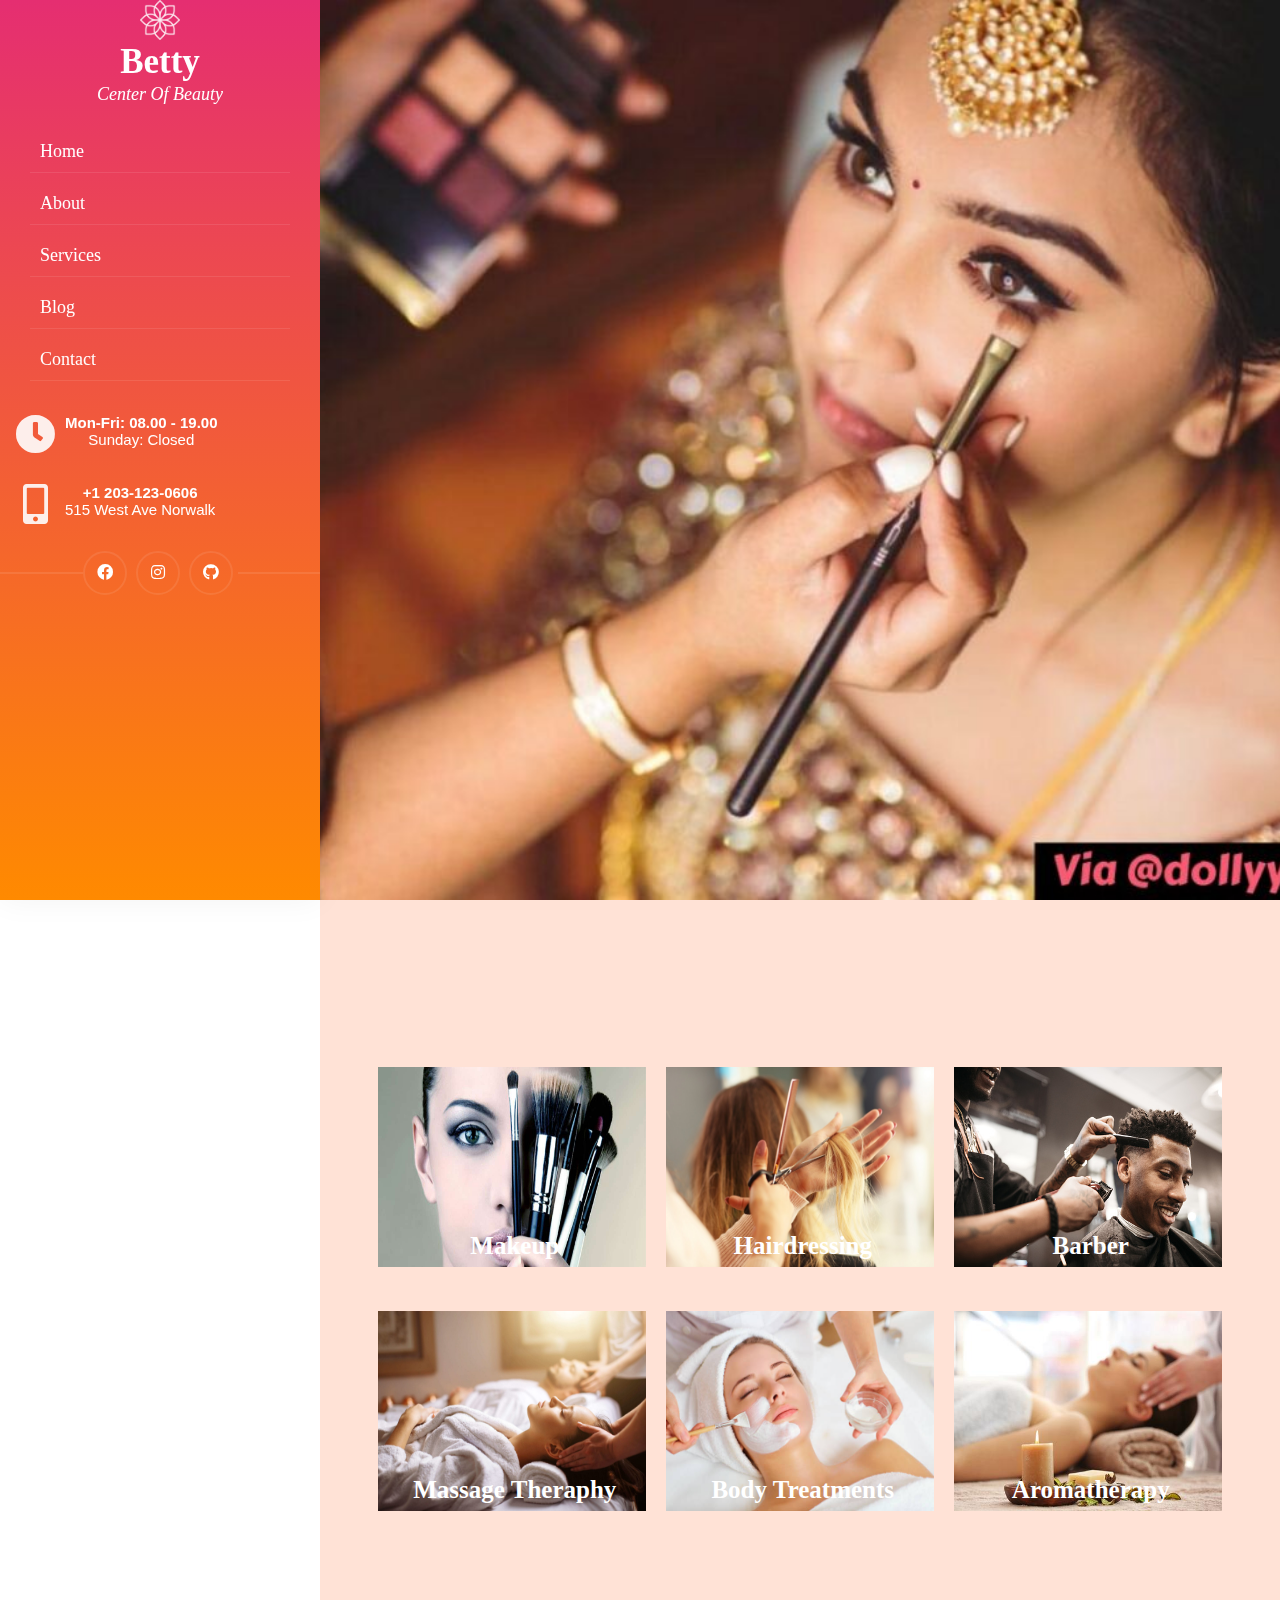
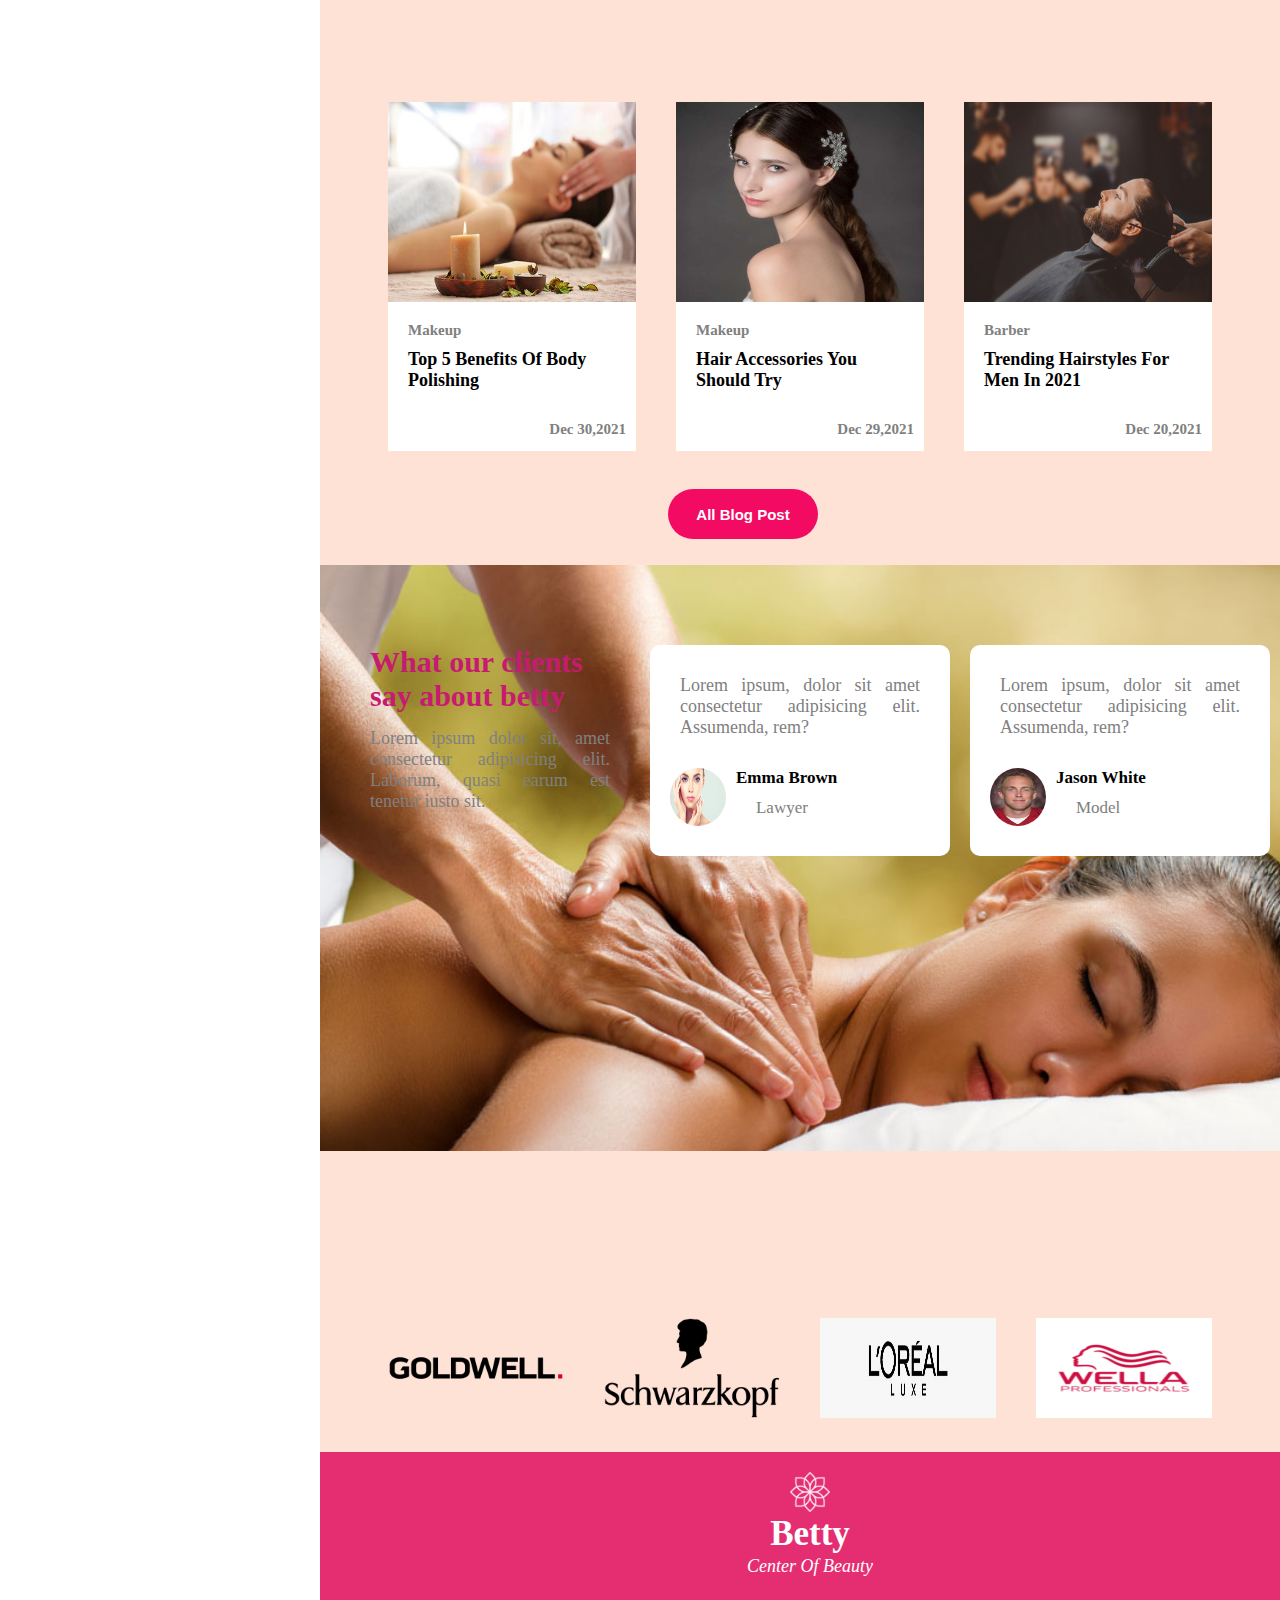
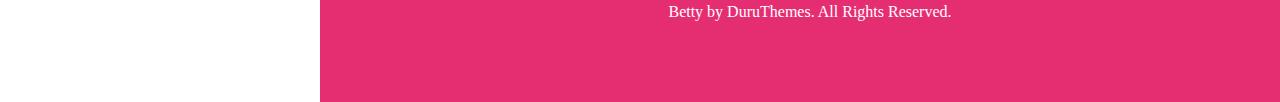
<file: index.html>
<!DOCTYPE html>
<html lang="en">
<head>
    <meta charset="UTF-8">
    <meta http-equiv="X-UA-Compatible" content="IE=edge">
    <meta name="viewport" content="width=device-width, initial-scale=1.0">
    <title>Document</title>
    <link rel="stylesheet" href="css/index.css">
    <link rel="preconnect" href="https://fonts.googleapis.com">
    <link rel="preconnect" href="https://fonts.gstatic.com" crossorigin>
    <link href="https://fonts.googleapis.com/css2?family=Pinyon+Script&display=swap" rel="stylesheet">
    <link rel="stylesheet" href="https://cdnjs.cloudflare.com/ajax/libs/font-awesome/5.15.4/css/all.min.css" integrity="sha512-1ycn6IcaQQ40/MKBW2W4Rhis/DbILU74C1vSrLJxCq57o941Ym01SwNsOMqvEBFlcgUa6xLiPY/NS5R+E6ztJQ==" crossorigin="anonymous" referrerpolicy="no-referrer" />
</head>
<body>
<!-- left side -->
<div class="profilebar">
    
    <!-- logo -->
        <div class="betty-logo">
            <img src="img/logo.png" alt="">
            <h1>Betty
                <span>Center Of Beauty</span>
            </h1>
        </div>
        <nav>
            <ul>
                <li><a href="index.html">Home</li></a>
                <li><a href="about.html">About</li></a>
                <li><a href="services.html">Services</li></a>
                <li><a href="blog.html">Blog</li></a>
                <li><a href="contact.html">Contact</li></a>
            </ul>
        </nav>
        <div class="contact-info">
            <div class="betty-inner">
                <span class="icon"><i class="fas fa-clock"></i></span>
                <div class="time">
                    <h5>Mon-Fri: 08.00 - 19.00</h5>
                    <h6>Sunday: Closed</h6>
                </div>
            </div>
        </div>
        <div class="contact-info">
            <div class="betty-inner">
                <span class="icon"><i class="fas fa-mobile-alt"></i></span>
                <div class="time">
                    <h5>+1 203-123-0606</h5>
                    <h6>515 West Ave Norwalk</h6>
                </div>
            </div>
        </div>
        <div class="footer">
            <ul>
                <li><a href=""><i class="fab fa-facebook"></i></li></a>
                <li><a href=""><i class="fab fa-instagram"></i></li></a>
                <li><a href=""><i class="fab fa-github"></i></li></a>
            </ul>
        </div>
</div>

   
<!-- right side -->
<div class="betty-main">
    <!-- home section -->
    <div class="betty-home">
        <!-- <button>
            <span></span>
            <span></span>
            <span></span>
        </button> -->
        <div class="betty-homecontainer">
            <div class="betty-homerow">
                <div class="homebox">
                    <div class="homesubbox">
                        <h2>Everything Is Possible With Our Salon!</h2>
                        <p>We Make The Best Makeup In 515 West Ave Norwalk</p>
                        <button>Buy Now</button>
                    </div>
                </div>
            </div> 
        </div>
    </div>
    <!-- services section -->
    <div class="services">
        <h3>Our Services</h3>
        <h4>We offer a wide range of beauty services</h4>
        <div class="servicescontainer">
            <div class="servicesrow">
                <div class="servicesbox">
                    <div class="servicessubbox">
                        <img src="img/659726-makeup.jpg" alt="">
                        <div class="servicesicon">
                            <h6>
                                Makeup
                            </h6>
                            <span><i class="fas fa-arrow-right"></i></span>
                        </div>
                    </div>
                </div>
                <div class="servicesbox">
                    <div class="servicessubbox">
                        <img src="img/2017_07_13_29754_1499943181._large.jpg" alt="">
                        <div class="servicesicon">
                            <h6>
                                Hairdressing
                            </h6>
                            <span><i class="fas fa-arrow-right"></i></span>
                        </div>
                    </div>
                </div>
                <div class="servicesbox">
                    <div class="servicessubbox">
                        <img src="img/istockphoto-937443868-170667a.jpg" alt="">
                        <div class="servicesicon">
                            <h6>
                                Barber
                            </h6>
                            <span><i class="fas fa-arrow-right"></i></span>
                        </div>
                    </div>
                </div>
            </div>
            <div class="servicesrow">
                <div class="servicesbox">
                    <div class="servicessubbox">
                        <img src="img/MassageTherapyFAQs-FloridaAcademy-1500x1000.jpeg" alt="">
                        <div class="servicesicon">
                            <h6>
                                Massage Theraphy
                            </h6>
                            <span><i class="fas fa-arrow-right"></i></span>
                        </div>
                    </div>
                </div>
                <div class="servicesbox">
                    <div class="servicessubbox">
                        <img src="img/istockphoto-921797424-612x612.jpg" alt="">
                        <div class="servicesicon">
                            <h6>
                                Body Treatments
                            </h6>
                            <span><i class="fas fa-arrow-right"></i></span>
                        </div>
                    </div>
                </div>
                <div class="servicesbox">
                    <div class="servicessubbox">
                        <img src="img/Discover-Massage-Combining-the-Arts-of-Massage-and-Aromatherapy_large.jpg" alt="">
                        <div class="servicesicon">
                            <h6>
                                Aromatherapy
                            </h6>
                            <span><i class="fas fa-arrow-right"></i></span>
                        </div>
                    </div>
                </div>
            </div>
        </div>
    </div>
    <!-- latest news -->
    <div class="latest-news">
        <h3>Latest News</h3>
        <h4>Read about latest health trends</h4>
        <div class="latest-newscontainer">
            <div class="latest-newsrow">
                <div class="latestnewsbox">
                    <div class="newssubbox">
                        <div class="header">
                            <img src="img/Discover-Massage-Combining-the-Arts-of-Massage-and-Aromatherapy_large.jpg" alt="">
                        </div>
                        <div class="title">
                            <h6>Makeup</h6>
                            <h2>Top 5 Benefits Of Body Polishing</h2>
                        </div>
                        <div class="newsfooter">
                            <h6>Dec 30,2021</h6>
                        </div>
                    </div>
                </div>
                <div class="latestnewsbox">
                    <div class="newssubbox">
                        <div class="header">
                            <img src="img/pearls_and_swarovski-encrusted_haircombs_insider_1472034386.jpg" alt="">
                        </div>
                        <div class="title">
                            <h6>makeup</h6>
                            <h2>hair accessories you should try</h2>
                        </div>
                        <div class="newsfooter">
                            <h6>dec 29,2021</h6>
                        </div>
                    </div>
                </div>
                <div class="latestnewsbox">
                    <div class="newssubbox">
                        <div class="header">
                            <img src="img/108264117-barber-shop-man-in-barbershop-chair-hairdresser-styling-his-hair.jpg" alt="">
                        </div>
                        <div class="title">
                            <h6>barber</h6>
                            <h2>trending hairstyles for men in 2021</h2>
                        </div>
                        <div class="newsfooter">
                            <h6>dec 20,2021</h6>
                        </div>
                    </div>
                </div>
            </div>
        </div>
        <button class="btn">All Blog Post</button>
    </div>
    <!-- testimonial -->
    <div class="testimonial">
        <div class="testimonialcontainer">
            <div class="testimonialrow">
                <div class="testimonialboxs">
                    <div class="testimonialsubbox">
                        <h1>What our clients say about betty</h1>
                        <p>Lorem ipsum dolor sit, amet consectetur adipisicing elit. Laborum, quasi earum est tenetur iusto sit.</p>
                    </div>
                </div>
                <div class="testimonialboxs">
                    <div class="testimonialsubbox">
                        <div class="testimonialbox">
                            <p>Lorem ipsum, dolor sit amet consectetur adipisicing elit. Assumenda, rem?</p>
                            <div class="footer2">
                                <img src="img/Fashion-girl-makeup-and-beautiful-hair-HD-picture-01.jpg" alt="">
                                <div>
                                    <h2>Emma Brown</h2>
                                    <p>Lawyer</p>
                                </div>
                            </div>
                        </div>
                    </div>
                </div>
                <div class="testimonialboxs">
                    <div class="testimonialsubbox">
                        <div class="testimonialbox">
                            <p>Lorem ipsum, dolor sit amet consectetur adipisicing elit. Assumenda, rem?</p>
                            <div class="footer2">
                                <img src="img/2003-JASON-WHITE.jpg" alt="">
                                <div>
                                    <h2>Jason White</h2>
                                    <p>Model</p>
                                </div>
                            </div>
                        </div>
                    </div>
                </div>
            </div>
        </div>
    </div>
    <!-- brands -->
    <div class="brands">
        <h3>Our Brands</h3>
        <h4>We use only high quality original products</h4>
        <div class="brandscontainer">
            <div class="brandsrow">
                <div class="brandsbox">
                    <div class="brandsubbox">
                        <img src="img/Goldwell-Logo.png" alt="">
                    </div>
                </div>
                <div class="brandsbox">
                    <div class="brandsubbox">
                        <img src="img/Schwarzkopf-logo.png" alt="">
                    </div>
                </div>
                <div class="brandsbox">
                    <div class="brandsubbox">
                        <img src="img/83-838030_l-oreal-luxe.png" alt="">
                    </div>
                </div>
                <div class="brandsbox">
                    <div class="brandsubbox">
                        <img src="img/30b7da97ecd89262217d6e197e8c0dda_400x400.png" alt="">
                    </div>
                </div>
            </div>
        </div>
    </div>
    <!-- footer -->
    <div class="footer1">
       <div class="betty-logo">
           <img src="img/logo.png" alt="">
           <h1>Betty
            <span>Center Of Beauty</span>
        </h1>
        <p>Betty by DuruThemes. All Rights Reserved.</p>
       </div>
    </div>
</div>

<script src="js/index.js"></script>
</body>
</html>
</file>
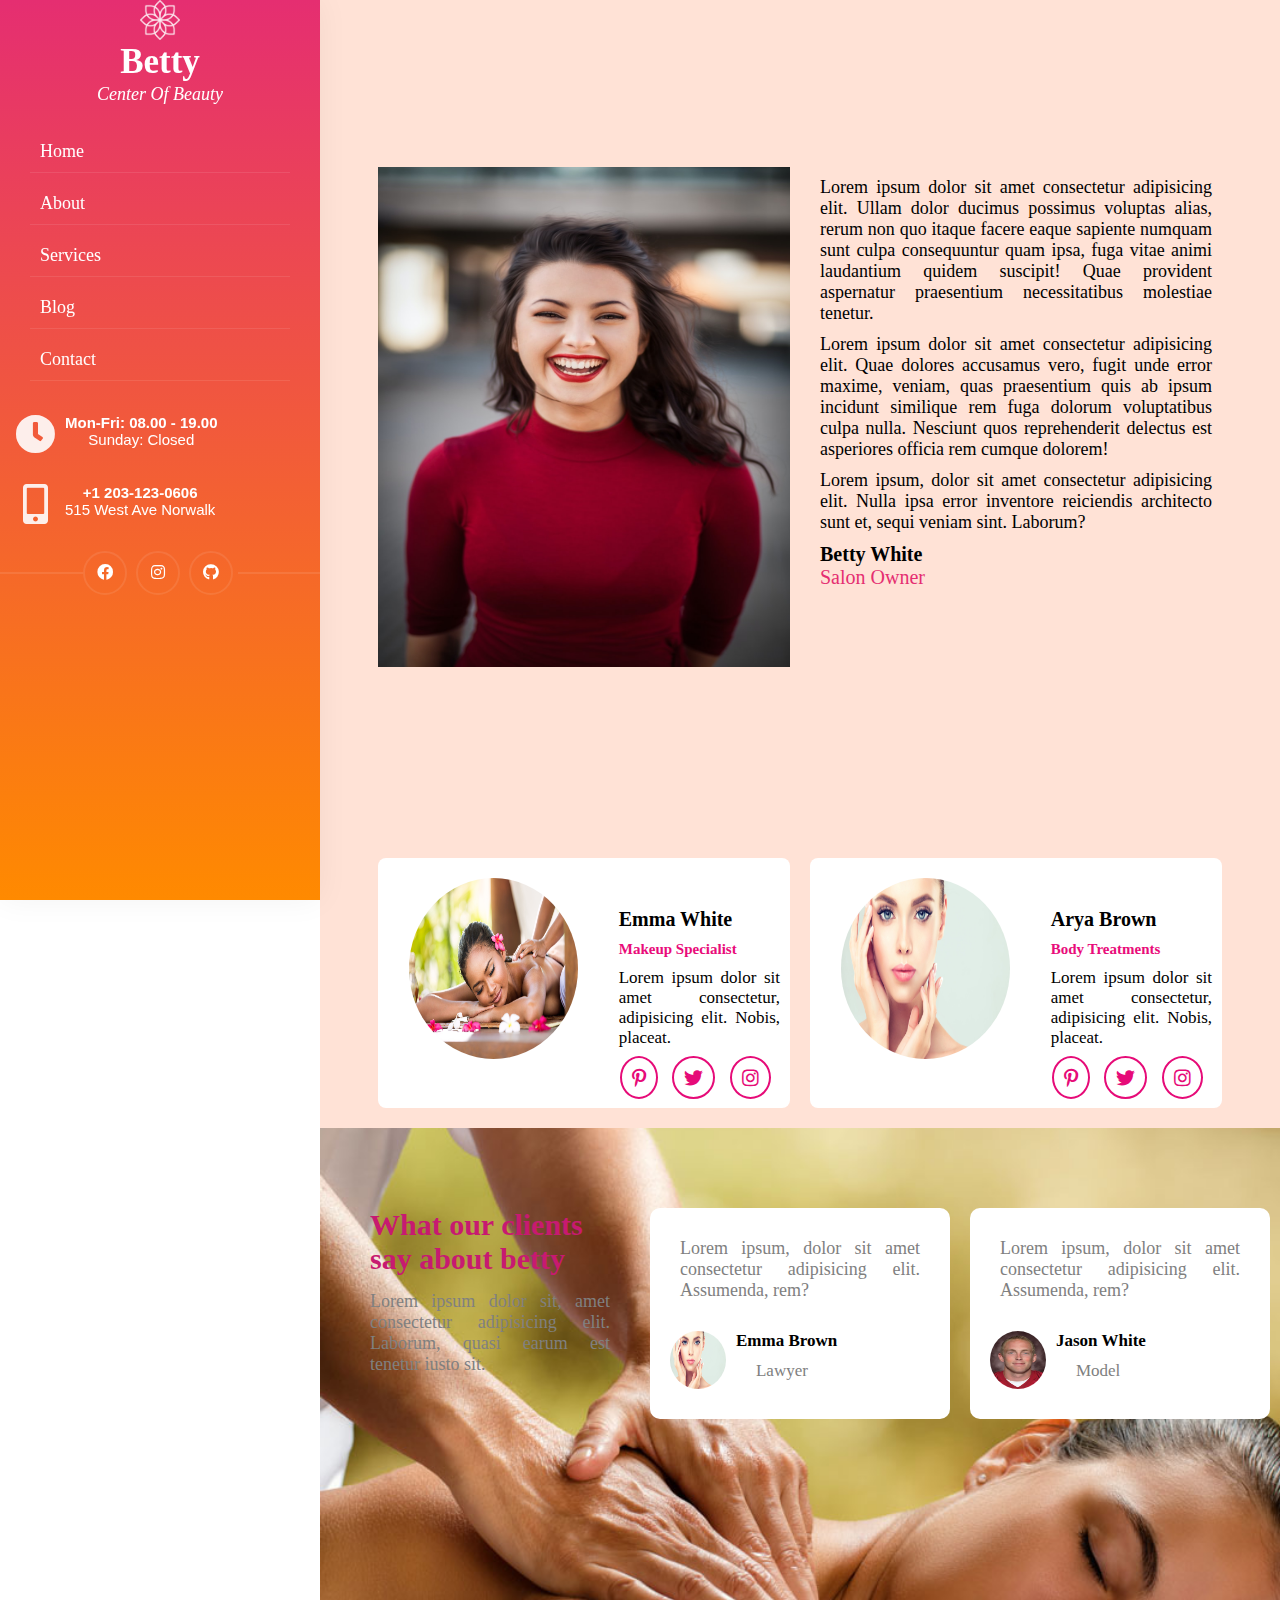
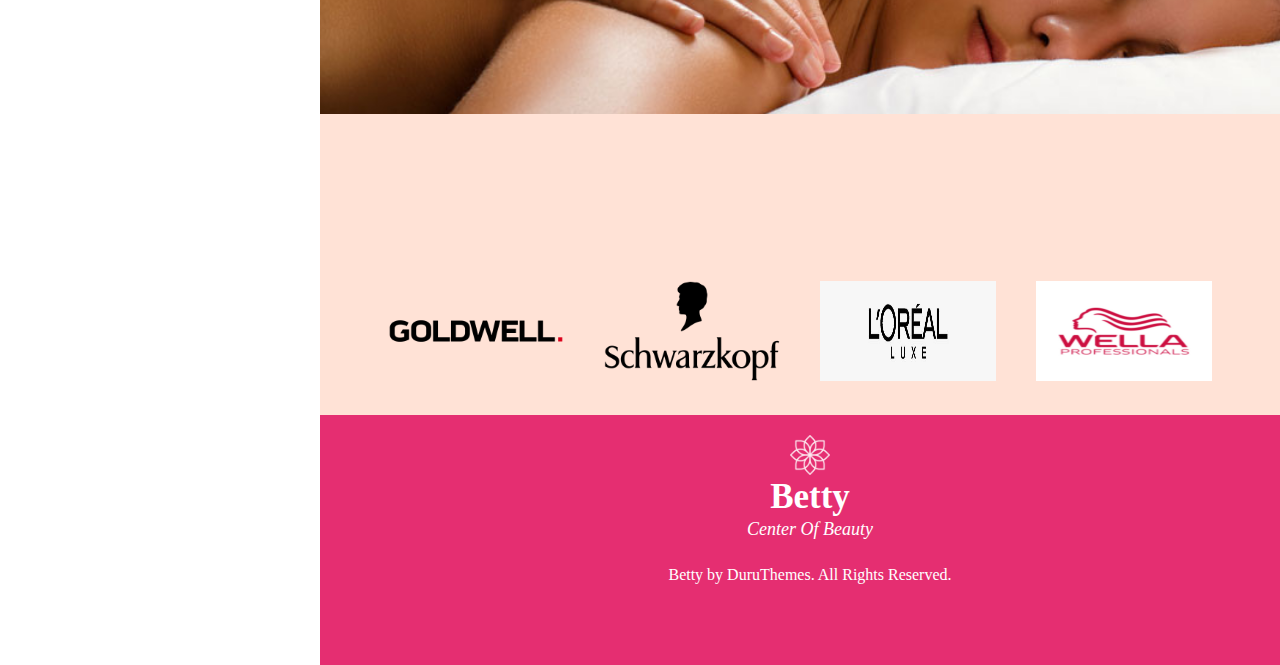
<file: about.html>
<!DOCTYPE html>
<html lang="en">
<head>
    <meta charset="UTF-8">
    <meta http-equiv="X-UA-Compatible" content="IE=edge">
    <meta name="viewport" content="width=device-width, initial-scale=1.0">
    <title>Document</title>
    <link rel="stylesheet" href="css/index.css">
    <link rel="preconnect" href="https://fonts.googleapis.com">
    <link rel="preconnect" href="https://fonts.gstatic.com" crossorigin>
    <link href="https://fonts.googleapis.com/css2?family=Pinyon+Script&display=swap" rel="stylesheet">
    <link rel="stylesheet" href="https://cdnjs.cloudflare.com/ajax/libs/font-awesome/5.15.4/css/all.min.css" integrity="sha512-1ycn6IcaQQ40/MKBW2W4Rhis/DbILU74C1vSrLJxCq57o941Ym01SwNsOMqvEBFlcgUa6xLiPY/NS5R+E6ztJQ==" crossorigin="anonymous" referrerpolicy="no-referrer" />
</head>
<body>
<!-- left side -->
<div class="profilebar">
    <!-- logo -->
    <div class="betty-logo">
        <img src="img/logo.png" alt="">
        <h1>Betty
            <span>Center Of Beauty</span>
        </h1>
    </div>
    <nav>
        <ul>
            <li><a href="index.html">Home</li></a>
            <li><a href="about.html">About</li></a>
            <li><a href="services.html">Services</li></a>
            <li><a href="blog.html">Blog</li></a>
            <li><a href="contact.html">Contact</li></a>
        </ul>
    </nav>
    <div class="contact-info">
        <div class="betty-inner">
            <span class="icon"><i class="fas fa-clock"></i></span>
            <div class="time">
                <h5>Mon-Fri: 08.00 - 19.00</h5>
                <h6>Sunday: Closed</h6>
            </div>
        </div>
    </div>
    <div class="contact-info">
        <div class="betty-inner">
            <span class="icon"><i class="fas fa-mobile-alt"></i></span>
            <div class="time">
                <h5>+1 203-123-0606</h5>
                <h6>515 West Ave Norwalk</h6>
            </div>
        </div>
    </div>
    <div class="footer">
        <ul>
            <li><a href=""><i class="fab fa-facebook"></i></li></a>
            <li><a href=""><i class="fab fa-instagram"></i></li></a>
            <li><a href=""><i class="fab fa-github"></i></li></a>
        </ul>
    </div>
</div>

<!-- right side -->
<div class="betty-main">
    <!-- about section -->
    <div class="about">
        <h3>About Us</h3>
        <h4>welcome bring the best service</h4>
        <div class="aboutcontainer">
            <div class="aboutrow">
                <div class="aboutbox">
                    <div class="aboutsubbox">
                        <img src="img/photo-1494790108377-be9c29b29330.jpg" alt="">
                    </div>
                </div>
                <div class="aboutbox">
                    <div class="aboutsubbox">
                        <p>Lorem ipsum dolor sit amet consectetur adipisicing elit. Ullam dolor ducimus possimus voluptas alias, rerum non quo itaque facere eaque sapiente numquam sunt culpa consequuntur quam ipsa, fuga vitae animi laudantium quidem suscipit! Quae provident aspernatur praesentium necessitatibus molestiae tenetur.</p>
                        <p>Lorem ipsum dolor sit amet consectetur adipisicing elit. Quae dolores accusamus vero, fugit unde error maxime, veniam, quas praesentium quis ab ipsum incidunt similique rem fuga dolorum voluptatibus culpa nulla. Nesciunt quos reprehenderit delectus est asperiores officia rem cumque dolorem!</p>
                        <p>Lorem ipsum, dolor sit amet consectetur adipisicing elit. Nulla ipsa error inventore reiciendis architecto sunt et, sequi veniam sint. Laborum?</p>
                        <h1>Betty White</h1>
                        <span>Salon Owner</span>
                    </div>
                </div>
            </div>
        </div>
    </div>
    <!-- team section -->
    <div class="team">
        <h3>Our Team</h3>
        <h4>Choose Best For You</h4>
        <div class="teamcontainer">
            <div class="teamrow">
                <div class="teambox">
                    <div class="teamsubbox">
                        <img src="img/bigstock-Woman-having-relaxing-Asian-ma-88321517.jpg" alt="">
                        <h1>Emma White</h1>
                        <h2>Makeup Specialist</h2>
                        <p>Lorem ipsum dolor sit amet consectetur, adipisicing elit. Nobis, placeat.</p>
                        <div class="socialbar">
                            <span>
                               <a href=""><i class="fab fa-pinterest-p"></i></a>
                               <a href=""><i class="fab fa-twitter"></i></a> 
                               <a href=""><i class="fab fa-instagram"></i></a> 
                            </span>
                        </div>
                    </div>
                </div>
                <div class="teambox">
                    <div class="teamsubbox">
                        <img src="img/Fashion-girl-makeup-and-beautiful-hair-HD-picture-01.jpg" alt="">
                        <h1>Arya Brown</h1>
                        <h2>Body Treatments</h2>
                        <p>Lorem ipsum dolor sit amet consectetur, adipisicing elit. Nobis, placeat.</p>
                        <div class="socialbar">
                            <span>
                                <i class="fab fa-pinterest-p"></i>
                                <i class="fab fa-twitter"></i>
                                <i class="fab fa-instagram"></i>
                            </span>
                        </div>
                    </div>
                </div>
            </div>
        </div>
    </div>
    <!-- testimonial -->
    <div class="testimonial">
        <div class="testimonialcontainer">
            <div class="testimonialrow">
                <div class="testimonialboxs">
                    <div class="testimonialsubbox">
                        <h1>What our clients say about betty</h1>
                        <p>Lorem ipsum dolor sit, amet consectetur adipisicing elit. Laborum, quasi earum est tenetur iusto sit.</p>
                    </div>
                </div>
                <div class="testimonialboxs">
                    <div class="testimonialsubbox">
                        <div class="testimonialbox">
                            <p>Lorem ipsum, dolor sit amet consectetur adipisicing elit. Assumenda, rem?</p>
                            <div class="footer2">
                                <img src="img/Fashion-girl-makeup-and-beautiful-hair-HD-picture-01.jpg" alt="">
                                <div>
                                    <h2>Emma Brown</h2>
                                    <p>Lawyer</p>
                                </div>
                            </div>
                        </div>
                    </div>
                </div>
                <div class="testimonialboxs">
                    <div class="testimonialsubbox">
                        <div class="testimonialbox">
                            <p>Lorem ipsum, dolor sit amet consectetur adipisicing elit. Assumenda, rem?</p>
                            <div class="footer2">
                                <img src="img/2003-JASON-WHITE.jpg" alt="">
                                <div>
                                    <h2>Jason White</h2>
                                    <p>Model</p>
                                </div>
                            </div>
                        </div>
                    </div>
                </div>
            </div>
        </div>
    </div>
    <!-- brands -->
    <div class="brands">
        <h3>Our Brands</h3>
        <h4>We use only high quality original products</h4>
        <div class="brandscontainer">
            <div class="brandsrow">
                <div class="brandsbox">
                    <div class="brandsubbox">
                        <img src="img/Goldwell-Logo.png" alt="">
                    </div>
                </div>
                <div class="brandsbox">
                    <div class="brandsubbox">
                        <img src="img/Schwarzkopf-logo.png" alt="">
                    </div>
                </div>
                <div class="brandsbox">
                    <div class="brandsubbox">
                        <img src="img/83-838030_l-oreal-luxe.png" alt="">
                    </div>
                </div>
                <div class="brandsbox">
                    <div class="brandsubbox">
                        <img src="img/30b7da97ecd89262217d6e197e8c0dda_400x400.png" alt="">
                    </div>
                </div>
            </div>
        </div>
    </div>
    <!-- footer -->
    <div class="footer1">
       <div class="betty-logo">
           <img src="img/logo.png" alt="">
           <h1>Betty
            <span>Center Of Beauty</span>
        </h1>
        <p>Betty by DuruThemes. All Rights Reserved.</p>
       </div>
    </div>
</div>
    
</body>
</html>
</file>
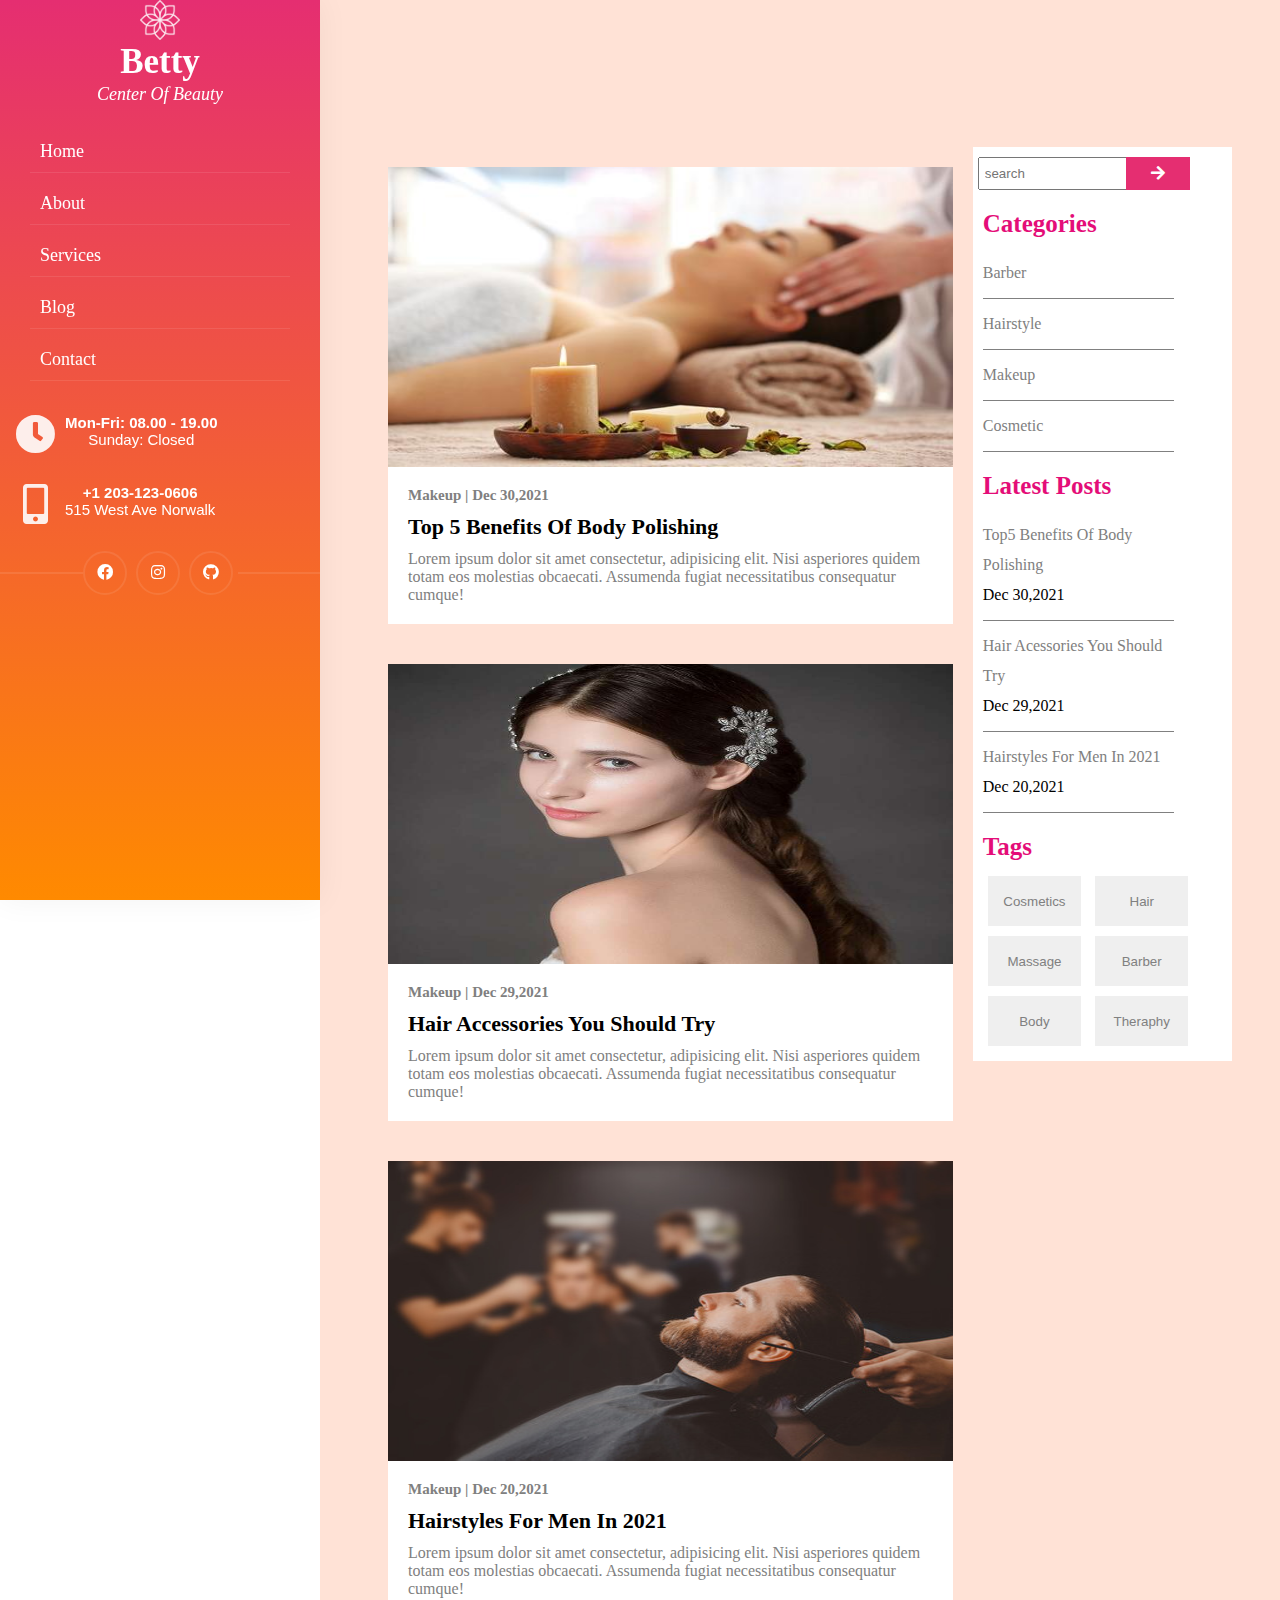
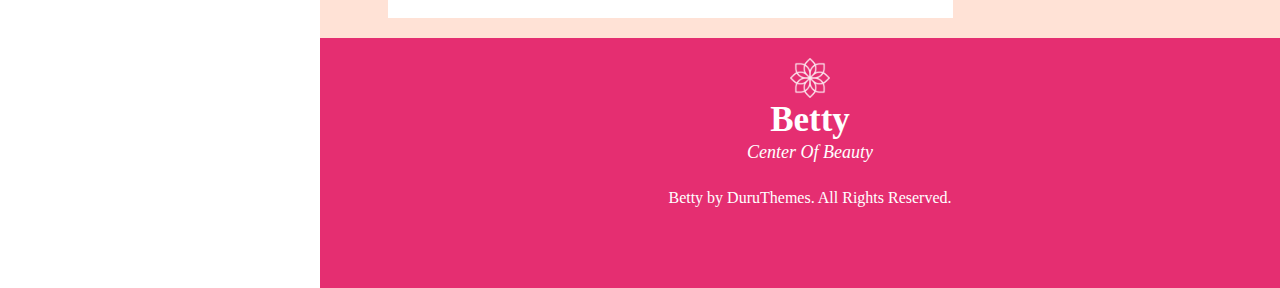
<file: blog.html>
<!DOCTYPE html>
<html lang="en">
<head>
    <meta charset="UTF-8">
    <meta http-equiv="X-UA-Compatible" content="IE=edge">
    <meta name="viewport" content="width=device-width, initial-scale=1.0">
    <title>Document</title>
    <link rel="stylesheet" href="css/index.css">
    <link rel="preconnect" href="https://fonts.googleapis.com">
    <link rel="preconnect" href="https://fonts.gstatic.com" crossorigin>
    <link href="https://fonts.googleapis.com/css2?family=Pinyon+Script&display=swap" rel="stylesheet">
    <link rel="stylesheet" href="https://cdnjs.cloudflare.com/ajax/libs/font-awesome/5.15.4/css/all.min.css" integrity="sha512-1ycn6IcaQQ40/MKBW2W4Rhis/DbILU74C1vSrLJxCq57o941Ym01SwNsOMqvEBFlcgUa6xLiPY/NS5R+E6ztJQ==" crossorigin="anonymous" referrerpolicy="no-referrer" />
</head>
<body>
<!-- left side -->
<div class="profilebar">
    
    <!-- logo -->
        <div class="betty-logo">
            <img src="img/logo.png" alt="">
            <h1>Betty
                <span>Center Of Beauty</span>
            </h1>
        </div>
        <nav>
            <ul>
                <li><a href="index.html">Home</li></a>
                <li><a href="about.html">About</li></a>
                <li><a href="services.html">Services</li></a>
                <li><a href="blog.html">Blog</li></a>
                <li><a href="contact.html">Contact</li></a>
            </ul>
        </nav>
        <div class="contact-info">
            <div class="betty-inner">
                <span class="icon"><i class="fas fa-clock"></i></span>
                <div class="time">
                    <h5>Mon-Fri: 08.00 - 19.00</h5>
                    <h6>Sunday: Closed</h6>
                </div>
            </div>
        </div>
        <div class="contact-info">
            <div class="betty-inner">
                <span class="icon"><i class="fas fa-mobile-alt"></i></span>
                <div class="time">
                    <h5>+1 203-123-0606</h5>
                    <h6>515 West Ave Norwalk</h6>
                </div>
            </div>
        </div>
        <div class="footer">
            <ul>
                <li><a href=""><i class="fab fa-facebook"></i></li></a>
                <li><a href=""><i class="fab fa-instagram"></i></li></a>
                <li><a href=""><i class="fab fa-github"></i></li></a>
            </ul>
        </div>
</div>
<!-- right side -->
<div class="betty-main">
<!-- blog section -->
<div class="blog">
    <h3>Our News</h3>
    <h4>Read About Latest Health Trends</h4>
    <div class="blogcontainer">
        <div class="blogrow">
            <div class="blogbox">
                <div class="blogsubbox">
                    <div class="header">
                        <img src="img/Discover-Massage-Combining-the-Arts-of-Massage-and-Aromatherapy_large.jpg" alt="">
                    </div>
                    <div class="title">
                        <h6>makeup | dec 30,2021</h6>
                        <h2>top 5 benefits of body polishing</h2>
                        <p>Lorem ipsum dolor sit amet consectetur, adipisicing elit. Nisi asperiores quidem totam eos molestias obcaecati. Assumenda fugiat necessitatibus consequatur cumque!</p>
                    </div>
                </div>
            </div>
            <div class="blogbox">
                <div class="blogsubbox">
                    <div class="header">
                        <img src="img/pearls_and_swarovski-encrusted_haircombs_insider_1472034386.jpg" alt="">
                    </div>
                    <div class="title">
                        <h6>makeup | dec 29,2021</h6>
                        <h2>hair accessories you should try</h2>
                        <p>Lorem ipsum dolor sit amet consectetur, adipisicing elit. Nisi asperiores quidem totam eos molestias obcaecati. Assumenda fugiat necessitatibus consequatur cumque!</p>
                    </div>
                </div>
            </div>
            <div class="blogbox">
                <div class="blogsubbox">
                    <div class="header">
                        <img src="img/108264117-barber-shop-man-in-barbershop-chair-hairdresser-styling-his-hair.jpg" alt="">
                    </div>
                    <div class="title">
                        <h6>makeup | dec 20,2021</h6>
                        <h2>hairstyles for men in 2021</h2>
                        <p>Lorem ipsum dolor sit amet consectetur, adipisicing elit. Nisi asperiores quidem totam eos molestias obcaecati. Assumenda fugiat necessitatibus consequatur cumque!</p>
                    </div>
                </div>
            </div>
        </div>
        <div class="blogboxs">
            <div class="blogsubboxs">
                <input type="text" placeholder="search" class="searchbox">
            </div>
            <button class="btn"><a href="#"><i class="fas fa-arrow-right"></i></a></button>
            <div class="blogsubboxs">
                <h5>Categories</h5>
                <div class="searchbar">
                    <nav>
                        <ul>
                            <li><a href="#">Barber</li></a> 
                            <li><a href="#">Hairstyle</li></a>
                            <li><a href="#">Makeup</li></a>
                            <li><a href="#">Cosmetic</li></a> 
                        </ul>
                    </nav>
                </div>
            </div>
            <div class="blogsubboxs">
                <h5>Latest Posts</h5>
                <div class="searchbar">
                    <nav>
                        <ul>
                            <li><a href="#">Top5 Benefits Of Body Polishing</a><br>Dec 30,2021</li> 
                            <li><a href="#">Hair Acessories You Should Try</a><br>Dec 29,2021</li>
                            <li><a href="#">Hairstyles For Men In 2021</a><br>Dec 20,2021</li>
                        </ul>
                    </nav>
                </div>
            </div>
            <div class="blogsubboxs">
                <h5>Tags</h5>
                <div class="searchbar">
                    <button>Cosmetics</button>
                    <button>Hair</button>
                    <button>Massage</button>
                    <button>Barber</button>
                    <button>Body</button>
                    <button>Theraphy</button>
                </div>
            </div>
        </div>
    </div>
</div>   
<!-- footer -->
    <div class="footer1">
       <div class="betty-logo">
           <img src="img/logo.png" alt="">
           <h1>Betty
            <span>Center Of Beauty</span>
        </h1>
        <p>Betty by DuruThemes. All Rights Reserved.</p>
       </div>
    </div>
</div>
</body>
</html>
</file>
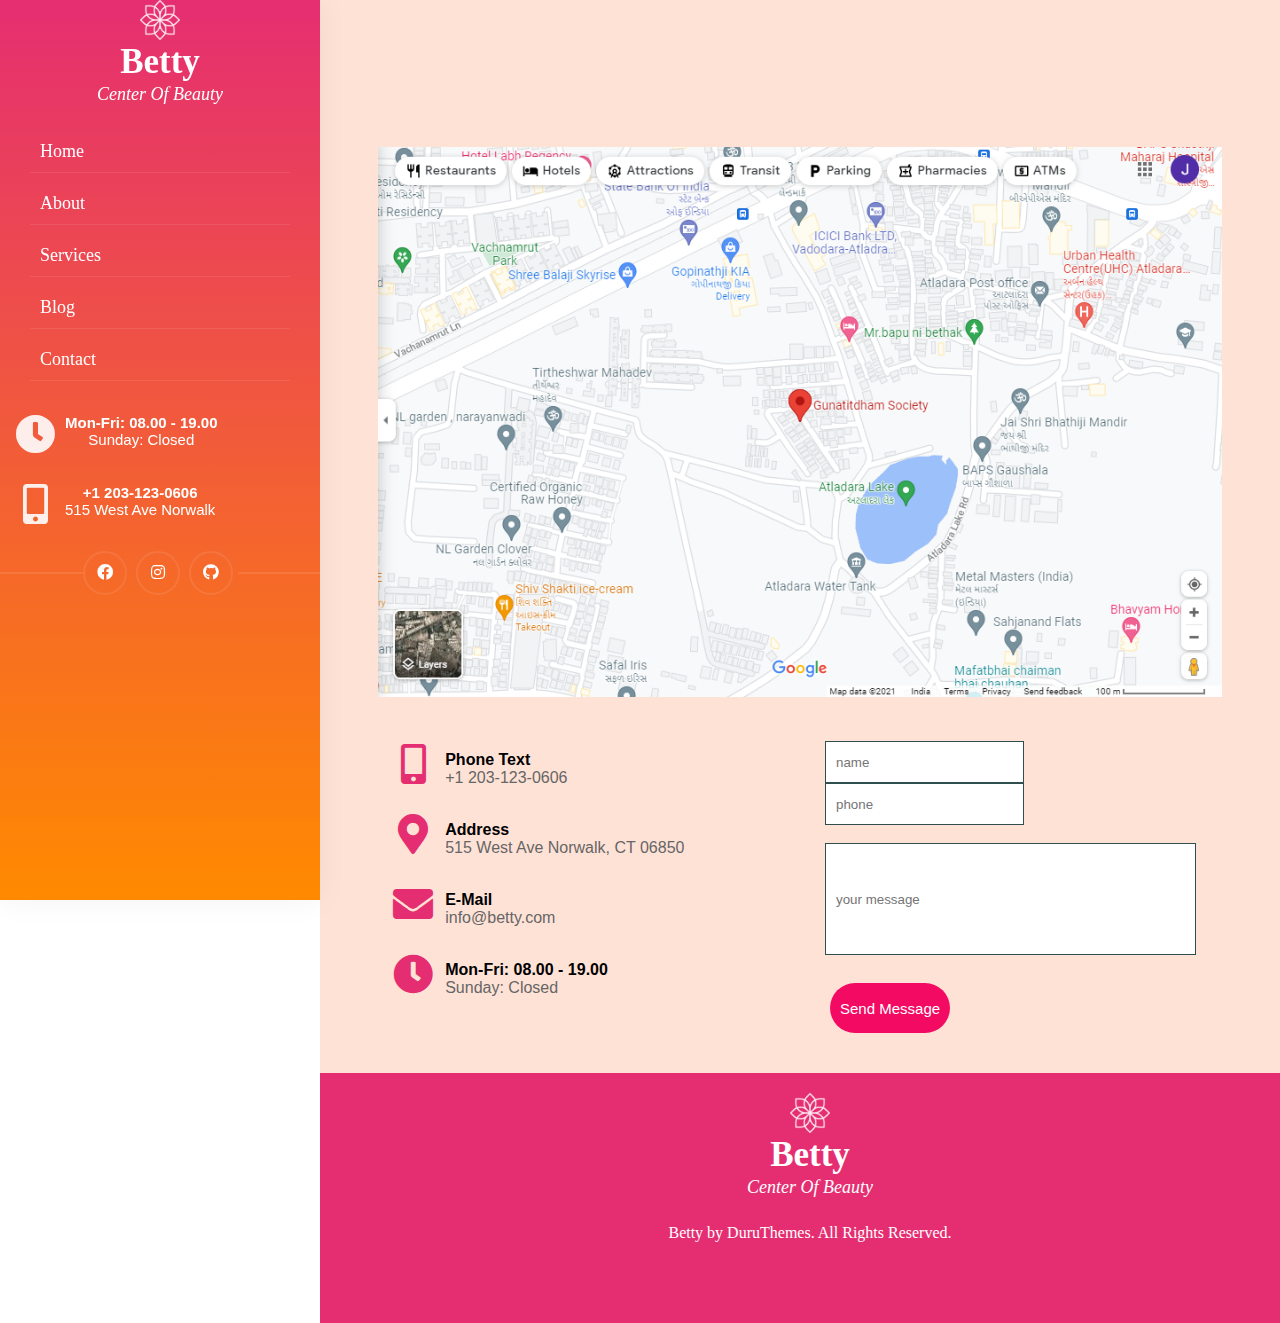
<file: contact.html>
<!DOCTYPE html>
<html lang="en">
<head>
    <meta charset="UTF-8">
    <meta http-equiv="X-UA-Compatible" content="IE=edge">
    <meta name="viewport" content="width=device-width, initial-scale=1.0">
    <title>Document</title>
    <link rel="stylesheet" href="css/index.css">
    <link rel="preconnect" href="https://fonts.googleapis.com">
    <link rel="preconnect" href="https://fonts.gstatic.com" crossorigin>
    <link href="https://fonts.googleapis.com/css2?family=Pinyon+Script&display=swap" rel="stylesheet">
    <link rel="stylesheet" href="https://cdnjs.cloudflare.com/ajax/libs/font-awesome/5.15.4/css/all.min.css" integrity="sha512-1ycn6IcaQQ40/MKBW2W4Rhis/DbILU74C1vSrLJxCq57o941Ym01SwNsOMqvEBFlcgUa6xLiPY/NS5R+E6ztJQ==" crossorigin="anonymous" referrerpolicy="no-referrer" />
</head>
<body>
<!-- left side -->
<div class="profilebar">
    <!-- logo -->
    <div class="betty-logo">
        <img src="img/logo.png" alt="">
        <h1>Betty
            <span>Center Of Beauty</span>
        </h1>
    </div>
    <nav>
        <ul>
            <li><a href="index.html">Home</li></a>
            <li><a href="about.html">About</li></a>
            <li><a href="services.html">Services</li></a>
            <li><a href="blog.html">Blog</li></a>
            <li><a href="contact.html">Contact</li></a>
        </ul>
    </nav>
    <div class="contact-info">
        <div class="betty-inner">
            <span class="icon"><i class="fas fa-clock"></i></span>
            <div class="time">
                <h5>Mon-Fri: 08.00 - 19.00</h5>
                <h6>Sunday: Closed</h6>
            </div>
        </div>
    </div>
    <div class="contact-info">
        <div class="betty-inner">
            <span class="icon"><i class="fas fa-mobile-alt"></i></span>
            <div class="time">
                <h5>+1 203-123-0606</h5>
                <h6>515 West Ave Norwalk</h6>
            </div>
        </div>
    </div>
    <div class="footer">
        <ul>
            <li><a href=""><i class="fab fa-facebook"></i></li></a>
            <li><a href=""><i class="fab fa-instagram"></i></li></a>
            <li><a href=""><i class="fab fa-github"></i></li></a>
        </ul>
    </div>
</div>

<!-- right side -->
<div class="betty-main">
    <div class="contact">
        <h3>Contact Us</h3>
        <h4>How To Find Our Beauty Salon</h4>
        <div class="map">
            <img src="img/screenshot-www.google.com-2021.09.24-13_32_21.png" alt="">
        </div>
        <div class="contactcontainer">
            <div class="contactrow">
                <div class="contactbox">
                    <div class="contactsubbox">
                        <div class="iconbar">
                            <span><i class="fas fa-mobile-alt"></i></span>
                        </div>
                        <div class="contacttext">
                            <h5>Phone Text</h5>
                            <h6>+1 203-123-0606</h6>
                        </div>
                    </div>
                    <div class="contactsubbox">
                        <div class="iconbar">
                            <span><i class="fas fa-map-marker-alt"></i></span>
                        </div>
                        <div class="contacttext">
                            <h5>Address</h5>
                            <h6>515 West Ave Norwalk, CT 06850</h6>
                        </div>
                    </div>
                    <div class="contactsubbox">
                        <div class="iconbar">
                            <span><i class="fas fa-envelope"></i></span>
                        </div>
                        <div class="contacttext">
                            <h5>E-Mail</h5>
                            <h6>info@betty.com</h6>
                        </div>
                    </div>
                    <div class="contactsubbox">
                        <div class="iconbar">
                            <span><i class="fas fa-clock"></i></span>
                        </div>
                        <div class="contacttext">
                            <h5>Mon-Fri: 08.00 - 19.00</h5>
                            <h6>Sunday: Closed</h6>
                        </div>
                    </div>
                </div>
                <div class="contactbox">
                    <div class="contactsubbox">
                        <input type="text" placeholder="name" class="contactdetails">
                        <input type="text" placeholder="phone" class="contactdetails">
                        <input type="text" placeholder="your message" class="msgbox">
                        <button class="msgbutton">Send Message</button>
                    </div>
                </div>
            </div>
        </div>
    </div>
<!-- footer -->
    <div class="footer1">
       <div class="betty-logo">
           <img src="img/logo.png" alt="">
           <h1>Betty
            <span>Center Of Beauty</span>
        </h1>
        <p>Betty by DuruThemes. All Rights Reserved.</p>
       </div>
    </div>
</div>
</body>
</html>
</file>
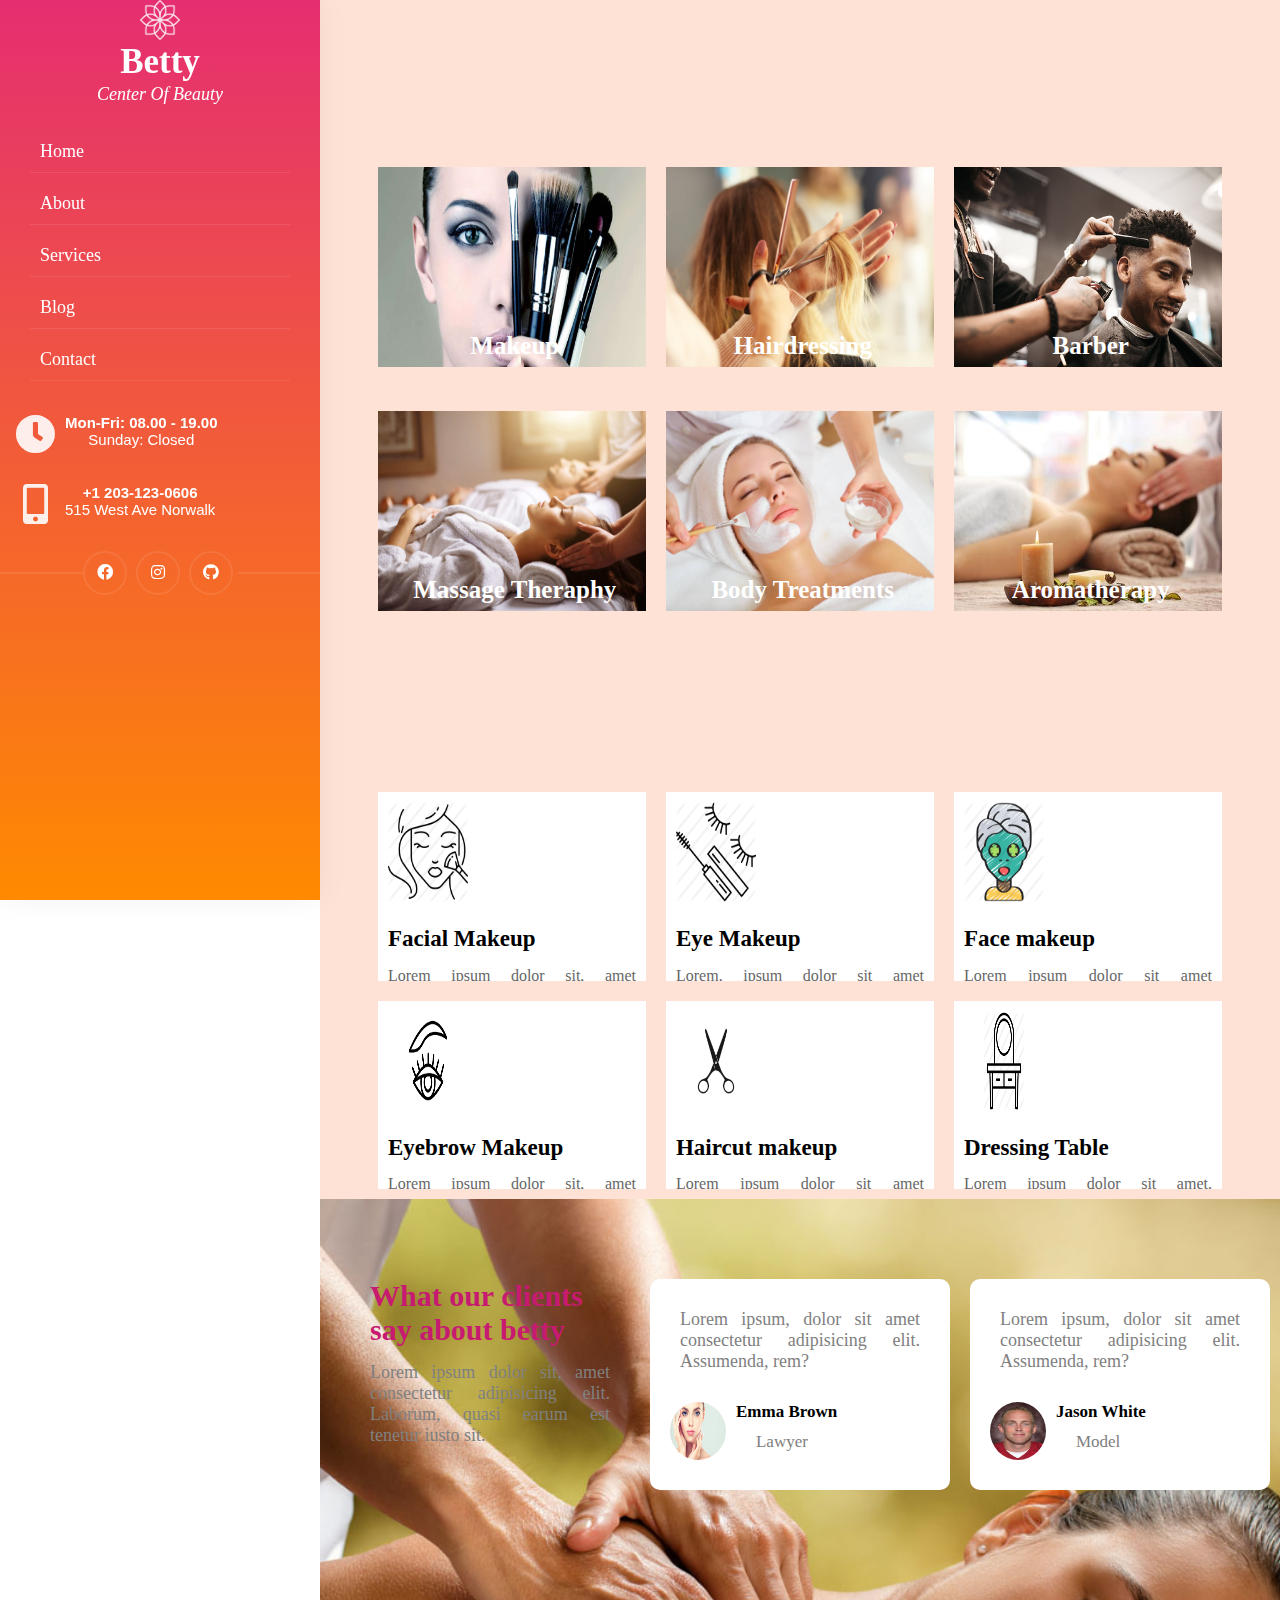
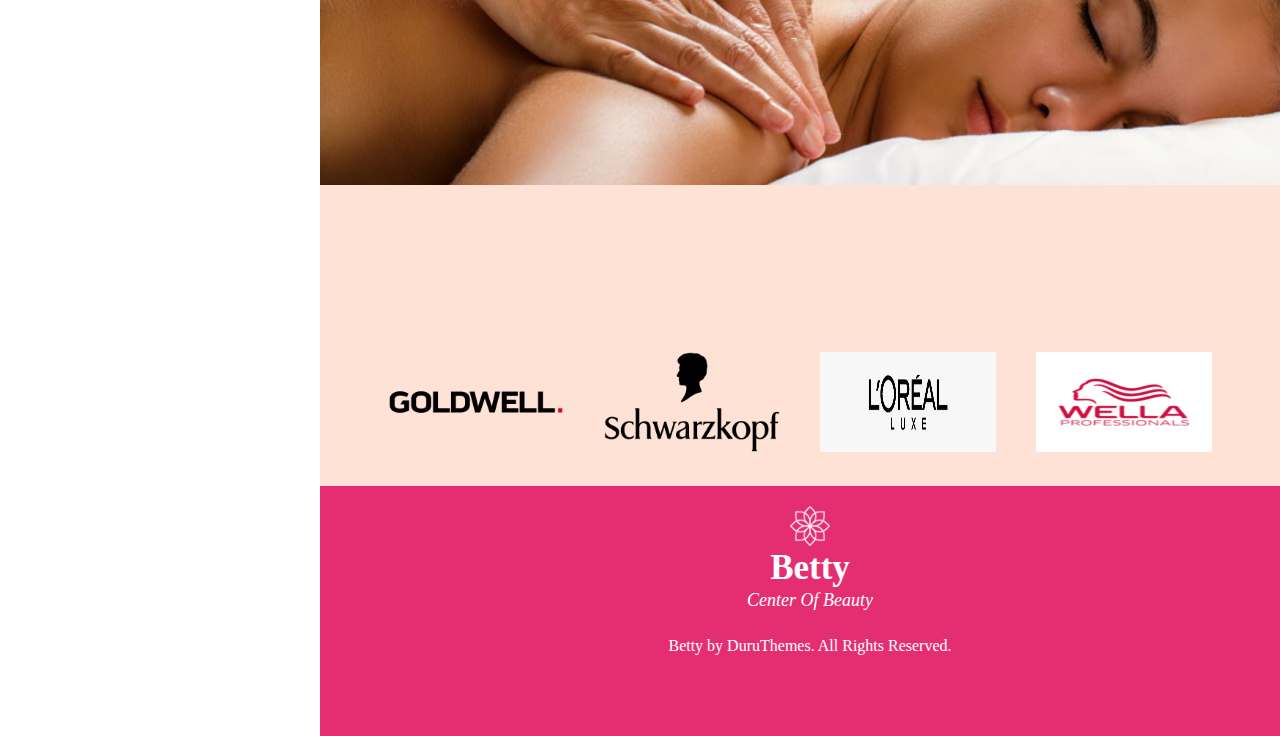
<file: services.html>
<!DOCTYPE html>
<html lang="en">
<head>
    <meta charset="UTF-8">
    <meta http-equiv="X-UA-Compatible" content="IE=edge">
    <meta name="viewport" content="width=device-width, initial-scale=1.0">
    <title>Document</title>
    <link rel="stylesheet" href="css/index.css">
    <link rel="preconnect" href="https://fonts.googleapis.com">
    <link rel="preconnect" href="https://fonts.gstatic.com" crossorigin>
    <link href="https://fonts.googleapis.com/css2?family=Pinyon+Script&display=swap" rel="stylesheet">
    <link rel="stylesheet" href="https://cdnjs.cloudflare.com/ajax/libs/font-awesome/5.15.4/css/all.min.css" integrity="sha512-1ycn6IcaQQ40/MKBW2W4Rhis/DbILU74C1vSrLJxCq57o941Ym01SwNsOMqvEBFlcgUa6xLiPY/NS5R+E6ztJQ==" crossorigin="anonymous" referrerpolicy="no-referrer" />
</head>
<body>
<!-- left side -->
<div class="profilebar">
    <!-- logo -->
    <div class="betty-logo">
        <img src="img/logo.png" alt="">
        <h1>Betty
            <span>Center Of Beauty</span>
        </h1>
    </div>
    <nav>
        <ul>
            <li><a href="index.html">Home</li></a>
            <li><a href="about.html">About</li></a>
            <li><a href="services.html">Services</li></a>
            <li><a href="blog.html">Blog</li></a>
            <li><a href="contact.html">Contact</li></a>
        </ul>
    </nav>
    <div class="contact-info">
        <div class="betty-inner">
            <span class="icon"><i class="fas fa-clock"></i></span>
            <div class="time">
                <h5>Mon-Fri: 08.00 - 19.00</h5>
                <h6>Sunday: Closed</h6>
            </div>
        </div>
    </div>
    <div class="contact-info">
        <div class="betty-inner">
            <span class="icon"><i class="fas fa-mobile-alt"></i></span>
            <div class="time">
                <h5>+1 203-123-0606</h5>
                <h6>515 West Ave Norwalk</h6>
            </div>
        </div>
    </div>
    <div class="footer">
        <ul>
            <li><a href=""><i class="fab fa-facebook"></i></li></a>
            <li><a href=""><i class="fab fa-instagram"></i></li></a>
            <li><a href=""><i class="fab fa-github"></i></li></a>
        </ul>
    </div>
</div>


   
<!-- right side -->
<div class="betty-main">
    <!-- services section -->
    <div class="services">
        <h3>Our Services</h3>
        <h4>We offer a wide range of beauty services</h4>
        <div class="servicescontainer">
            <div class="servicesrow">
                <div class="servicesbox">
                    <div class="servicessubbox">
                        <img src="img/659726-makeup.jpg" alt="">
                        <div class="servicesicon">
                            <h6>
                                Makeup
                            </h6>
                            <span><i class="fas fa-arrow-right"></i></span>
                        </div>
                    </div>
                </div>
                <div class="servicesbox">
                    <div class="servicessubbox">
                        <img src="img/2017_07_13_29754_1499943181._large.jpg" alt="">
                        <div class="servicesicon">
                            <h6>
                                Hairdressing
                            </h6>
                            <span><i class="fas fa-arrow-right"></i></span>
                        </div>
                    </div>
                </div>
                <div class="servicesbox">
                    <div class="servicessubbox">
                        <img src="img/istockphoto-937443868-170667a.jpg" alt="">
                        <div class="servicesicon">
                            <h6>
                                Barber
                            </h6>
                            <span><i class="fas fa-arrow-right"></i></span>
                        </div>
                    </div>
                </div>
            </div>
            <div class="servicesrow">
                <div class="servicesbox">
                    <div class="servicessubbox">
                        <img src="img/MassageTherapyFAQs-FloridaAcademy-1500x1000.jpeg" alt="">
                        <div class="servicesicon">
                            <h6>
                                Massage Theraphy
                            </h6>
                            <span><i class="fas fa-arrow-right"></i></span>
                        </div>
                    </div>
                </div>
                <div class="servicesbox">
                    <div class="servicessubbox">
                        <img src="img/istockphoto-921797424-612x612.jpg" alt="">
                        <div class="servicesicon">
                            <h6>
                                Body Treatments
                            </h6>
                            <span><i class="fas fa-arrow-right"></i></span>
                        </div>
                    </div>
                </div>
                <div class="servicesbox">
                    <div class="servicessubbox">
                        <img src="img/Discover-Massage-Combining-the-Arts-of-Massage-and-Aromatherapy_large.jpg" alt="">
                        <div class="servicesicon">
                            <h6>
                                Aromatherapy
                            </h6>
                            <span><i class="fas fa-arrow-right"></i></span>
                        </div>
                    </div>
                </div>
            </div>
        </div>
    </div>
    <!-- makeup section -->
    <div class="makeup">
        <h3>Makeup</h3>
        <h4>Our Makeup Services</h4>
        <div class="makeupcontainer">
            <div class="makeuprow">
                <div class="makeupbox">
                    <div class="makeupsubbox">
                        <div class="makeupicon">
                            <img src="img/828437.png" alt="">
                        </div>
                        <div class="makeuptext">
                            <h6>Facial Makeup</h6>
                            <p>Lorem ipsum dolor sit, amet consectetur adipisicing elit. Amet blanditiis fugiat, assumenda incidunt est dolorem.</p>
                        </div>
                    </div>
                </div>
                <div class="makeupbox">
                    <div class="makeupsubbox">
                        <div class="makeupicon">
                            <img src="img/828441.png" alt="">
                        </div>
                        <div class="makeuptext">
                            <h6>Eye Makeup</h6>
                            <p>Lorem, ipsum dolor sit amet consectetur adipisicing elit. Natus aliquid repellat, commodi veniam veritatis ipsum.</p>
                        </div>
                    </div>
                </div>
                <div class="makeupbox">
                    <div class="makeupsubbox">
                        <div class="makeupicon">
                            <img src="img/2779701.png" alt="">
                        </div>
                        <div class="makeuptext">
                            <h6>Face makeup</h6>
                            <p>Lorem ipsum dolor sit amet consectetur adipisicing elit. Provident ducimus dolore sint eveniet, illum nemo.</p>
                        </div>
                    </div>
                </div>
            </div>
            <div class="makeuprow">
                <div class="makeupbox">
                    <div class="makeupsubbox">
                        <div class="makeupicon">
                            <img src="img/1363100.png" alt="">
                        </div>
                        <div class="makeuptext">
                            <h6>Eyebrow Makeup</h6>
                            <p>Lorem ipsum dolor sit, amet consectetur adipisicing elit. Tempore ab, repellat delectus similique et asperiores.</p>
                        </div>
                    </div>
                </div>
                <div class="makeupbox">
                    <div class="makeupsubbox">
                        <div class="makeupicon">
                            <img src="img/istockphoto-1218778533-612x612.jpg" alt="">
                        </div>
                        <div class="makeuptext">
                            <h6>Haircut makeup</h6>
                            <p>Lorem ipsum dolor sit amet consectetur adipisicing elit. Provident amet, dolor officia accusamus ratione dicta!</p>
                        </div>
                    </div>
                </div>
                <div class="makeupbox">
                    <div class="makeupsubbox">
                        <div class="makeupicon">
                            <img src="img/download (1).png" alt="">
                        </div>
                        <div class="makeuptext">
                            <h6>Dressing Table</h6>
                            <p>Lorem ipsum dolor sit amet, consectetur adipisicing elit. Doloribus quam molestias, illum voluptatibus porro non?</p>
                        </div>
                    </div>
                </div>
            </div>
        </div>
    </div>
    <!-- testimonial -->
    <div class="testimonial">
        <div class="testimonialcontainer">
            <div class="testimonialrow">
                <div class="testimonialboxs">
                    <div class="testimonialsubbox">
                        <h1>What our clients say about betty</h1>
                        <p>Lorem ipsum dolor sit, amet consectetur adipisicing elit. Laborum, quasi earum est tenetur iusto sit.</p>
                    </div>
                </div>
                <div class="testimonialboxs">
                    <div class="testimonialsubbox">
                        <div class="testimonialbox">
                            <p>Lorem ipsum, dolor sit amet consectetur adipisicing elit. Assumenda, rem?</p>
                            <div class="footer2">
                                <img src="img/Fashion-girl-makeup-and-beautiful-hair-HD-picture-01.jpg" alt="">
                                <div>
                                    <h2>Emma Brown</h2>
                                    <p>Lawyer</p>
                                </div>
                            </div>
                        </div>
                    </div>
                </div>
                <div class="testimonialboxs">
                    <div class="testimonialsubbox">
                        <div class="testimonialbox">
                            <p>Lorem ipsum, dolor sit amet consectetur adipisicing elit. Assumenda, rem?</p>
                            <div class="footer2">
                                <img src="img/2003-JASON-WHITE.jpg" alt="">
                                <div>
                                    <h2>Jason White</h2>
                                    <p>Model</p>
                                </div>
                            </div>
                        </div>
                    </div>
                </div>
            </div>
        </div>
    </div>
    <!-- brands -->
    <div class="brands">
        <h3>Our Brands</h3>
        <h4>We use only high quality original products</h4>
        <div class="brandscontainer">
            <div class="brandsrow">
                <div class="brandsbox">
                    <div class="brandsubbox">
                        <img src="img/Goldwell-Logo.png" alt="">
                    </div>
                </div>
                <div class="brandsbox">
                    <div class="brandsubbox">
                        <img src="img/Schwarzkopf-logo.png" alt="">
                    </div>
                </div>
                <div class="brandsbox">
                    <div class="brandsubbox">
                        <img src="img/83-838030_l-oreal-luxe.png" alt="">
                    </div>
                </div>
                <div class="brandsbox">
                    <div class="brandsubbox">
                        <img src="img/30b7da97ecd89262217d6e197e8c0dda_400x400.png" alt="">
                    </div>
                </div>
            </div>
        </div>
    </div>
    <!-- footer -->
    <div class="footer1">
       <div class="betty-logo">
           <img src="img/logo.png" alt="">
           <h1>Betty
            <span>Center Of Beauty</span>
        </h1>
        <p>Betty by DuruThemes. All Rights Reserved.</p>
       </div>
    </div>
</div>
</body>
</html>
</file>
<file: css/index.css>
*{
    padding: 0;
    margin: 0;
}
.bg-white{
    background-color: white;
}
/* left side */
.profilebar{
    width: 25%;
    height: 100vh;
    position: fixed;
    bottom: 0;
    top: 0;
    float: left;
    text-align: center;
    overflow-x: hidden;
    z-index: 1001;
    transition: 0.5s;
    box-shadow: 0 0 30px rgb(0 0 0 / 5%);
    background: #e52e71;
    background-image: linear-gradient(to bottom, #e52e71, #ff8a00);
    color: white;
}
.profilebar .betty-logo{
    text-align: center;
    padding: 0;
    display: block;
    width: 100%;
}
.profilebar .betty-logo img{
    width: 40px;
    height: auto;
    margin-bottom: 0px;
}
.profilebar .betty-logo h1{
    font-weight: 700;
    font-size: 35px;
    line-height: 1em;
    /* margin-bottom: 15px; */
}
.profilebar .betty-logo h1 span{
    display: block;
    text-align: center;
    font-size: 18px;
    font-style: italic;
    text-transform: none;
    font-weight: 500;
    line-height: 1.75em;
}
.profilebar nav{
    padding: 10px;
}
.profilebar nav ul{
    margin:10px;
    padding: 0;
    list-style: none;
    display: block;
    position: relative;
    box-sizing: border-box;
    text-align: justify;
}
.profilebar nav ul li{
    margin:10px;
    padding: 10px;
    border: 0;
    list-style: none;
    display: block;
    position: relative;
    box-sizing: border-box;
    font-size: 18px;
    border: 1px solid rgba(255, 255, 255, 0.096);
    border-top: none;
    border-left: none;
    border-right: none;
}
.profilebar nav ul li a{
    text-decoration: none;
    color: white;
}
.profilebar .contact-info{
    padding: 10px 0;
    margin-left: 10px;
}
.profilebar .contact-info .betty-inner{
    padding: 0;
    position: relative;
    overflow: hidden;
    margin-bottom: 0px;
}
.profilebar .contact-info .betty-inner .icon{
    width: 50px;
    height: 50px;
    line-height: 50px;
    font-size: 40px;
    border-radius: 50%;
    margin-right: 5px;
    text-align: center;
    position: relative;
    z-index: 3;
    float: left;
    color: #fff;
    opacity: 0.9;
}
.profilebar .contact-info .betty-inner .time{
    overflow: hidden;
    float: left;
}
.profilebar .contact-info .betty-inner .time h5{
    font-size: 15px;
    margin-bottom: 0px;
    margin-top: 3px;
    font-family: 'Rambla', sans-serif;
    color: #fff;
}
.profilebar .contact-info .betty-inner .time h6{
    color: #fff;
    font-size: 15px;
    font-weight: 400;
    margin-bottom: 0px;
    font-family: 'Rambla', sans-serif;
}
 .profilebar .footer{
    position: relative;
    bottom: 0;
    left: 0;
    font-size: 16px;
    font-weight: 400;
    color: #fff;
    padding: 10px;
    text-align: center;
}
 .profilebar .footer ul{
    display: inline-block;
    margin-bottom: 15px;
    padding: 0;
    position: relative;
    list-style-type: none;
}
 .profilebar .footer ul::before{
    position: absolute;
    content: '';
    width: 100%;
    height: 2px;
    background-color: rgba(255, 255, 255, 0.096);
    top: 50%;
    margin-top: -1px;
    right: 100%;
}
.profilebar .footer ul::after{
    position: absolute;
    content: '';
    width: 100%;
    height: 2px;
    background-color: rgba(255, 255, 255, 0.096);
    top: 50%;
    margin-top: -1px;
    right: auto;
    left: 100%;
}
 .profilebar .footer ul li{
    display: inline-block;
    margin-right: 5px;
    border: 2px solid rgba(255, 255, 255, 0.09);
    width: 40px;
    height: 40px;
    line-height: 40px;
    text-align: center;
    border-radius: 50%;
}
 .profilebar .footer ul li a{
    text-decoration: none;
    color: white;
}
.profilebar .footer ul li:hover{
    transition: 1s;
    background-color: rgb(243, 10, 99);
}


/* right side */
.betty-main{
    width: 75%;
    float: right;
    background-color: rgba(255, 160, 122, 0.308);
}
/* home section */
.betty-main .betty-home{
    text-align: center;
    width: 100%;
    height: 100vh;
    background-image: url(../img/HD_Bridal_Makeup_or_Airbrush_Bridal_Makeup-1024x683.jpg);
    background-size: cover;
    background-repeat: no-repeat;
    background-position: center;
    position: relative;
    overflow: hidden;
}
.betty-main .betty-home:hover{
    transition: 3s;
    background-image: url(..//img/Fashion-girl-makeup-and-beautiful-hair-HD-picture-01.jpg);
}
.betty-main .betty-home .betty-homecontainer{
    width: 100%;
}
.betty-main .betty-home .betty-homecontainer .betty-homerow{
    width: 100%;
    clear: both;
}
.betty-main .betty-home .betty-homecontainer .betty-homerow .homebox{
    width:33.333%;
    float: left;
    box-sizing: border-box;
}
.betty-main .betty-home .betty-homecontainer .betty-homerow .homebox .homesubbox{
    text-align: left;
    position: absolute;
    width: 50%;
    height: 190px;
    bottom: -100%;
    background-color:white;
    padding: 20px;
    margin: 20px;
    border-radius:10px 10px;
}
.betty-main .betty-home:hover .betty-homecontainer .betty-homerow .homebox .homesubbox{
    bottom: 0;
    transition: 1s;
}
.betty-main .betty-home .betty-homecontainer .betty-homerow .homebox .homesubbox h2{
  font-size: 25px;
  padding: 10px;
  font-weight: 600;
}
.betty-main .betty-home .betty-homecontainer .betty-homerow .homebox .homesubbox p{
    font-size: 15px;
    padding: 10px;
    color: gray;
}
.betty-main .betty-home .betty-homecontainer .betty-homerow .homebox .homesubbox button{
    font-size: 16px;
    font-weight: 400;
    border: none;
    color: #fff;
    padding: 15px;
    margin: 10px;
    margin-top: 15px;
    border-radius: 50px;
    background-color: #e52e71;
}
.betty-main .betty-home .betty-homecontainer .betty-homerow .homebox .homesubbox button:hover{
    transition: 1s;
    background-color: orange;
}
/* .betty-main .betty-home button {
    height: 50px;
    width: 50px;
    border-radius: 50%;
    vertical-align: middle;
    line-height: 40px;
    background-color: rgb(219, 10, 115);
    text-align: center;
    border: none;
    margin-left: 10px;
    display: none;
}
.betty-main .betty-home button span {
    display: block;
    height: 1px;
    text-align: center;
    width: 70%;
    background-color: white;
    margin: 5px 0px;
    margin-left: 7px;
} */
/* about section */
.betty-main .about{
    width: 90%;
    margin: auto;
    overflow: hidden;
}
.betty-main .about h3{
    color: rgb(199, 26, 113);
    font-size: 35px;
    font-family: 'Playfair Display', serif;
    margin-top: 50px;
    margin-bottom: 5px;
    position: relative;
    left: -100%;
    transition: 1.5s;
}
.betty-main:hover h3{
    left: 0;
}
.betty-main .about h4{
    font-family: 'Playfair Display', serif;
    font-size: 24px;
    font-style: italic;
    font-weight: 500;
    margin-bottom: 25px;
    position: relative;
    transition: 1.5s;
    left: -100%;
    overflow: hidden;
}
.betty-main:hover h4{
    left: 0;
}
.betty-main .aboutcontainer{
    width: 100%;
}
.betty-main .aboutrow{
    width: 100%;
    clear: both;
    margin-top: 10px;
}
.betty-main .aboutcontainer .aboutrow .aboutbox{
    width: 50%;
    float: left;
    margin-top: 10px;
    margin-bottom: 10px;
    box-sizing: border-box;
    overflow: hidden;
}
.betty-main .aboutcontainer .aboutrow .aboutbox .aboutsubbox{
    text-align: center;
    position: relative;
    width: 100%;
    float: left;
    box-sizing: border-box;
    padding: 10px;
    overflow: hidden;
}
.betty-main .aboutcontainer .aboutrow .aboutbox .aboutsubbox img{
    width: 100%;
    height: 500px;
}
.betty-main .aboutcontainer .aboutrow .aboutbox .aboutsubbox p{
    text-align: justify;
    font-size: 18px;
    margin: 10px;
    font-weight: 500;
}
.betty-main .aboutcontainer .aboutrow .aboutbox .aboutsubbox h1{
    margin-left: 10px;
    margin-top: 10px;
    font-size: 20px;
    text-align: left;
}
.betty-main .aboutcontainer .aboutrow .aboutbox .aboutsubbox span{
    float: left;
    color: #e52e71;
    font-size: 20px;
    margin-bottom:10px;
    margin-left: 10px;
}
/* team section */
.betty-main .team{
    width: 90%;
    margin: auto;
    overflow: hidden;
}
.betty-main .team h3{
    color: rgb(199, 26, 113);
    font-size: 35px;
    font-family: 'Playfair Display', serif;
    margin-top: 50px;
    margin-bottom: 5px;
    position: relative;
    left: -100%;
    transition: 1.5s;
}
.betty-main:hover h3{
    left: 0;
}
.betty-main .team h4{
    font-family: 'Playfair Display', serif;
    font-size: 24px;
    font-style: italic;
    font-weight: 500;
    margin-bottom: 25px;
    position: relative;
    transition: 1.5s;
    left: -100%;
    overflow: hidden;
}
.betty-main:hover h4{
    left: 0;
}
.betty-main .team .teamcontainer{
    width: 100%;
}
.betty-main .team .teamcontainer .teamrow{
    width: 100%;
    clear: both;
    margin-top: 10px;
}
.betty-main .team .teamcontainer .teamrow .teambox{
    width: 50%;
    float: left;
    box-sizing: border-box;
    margin-top: 10px;
    margin-bottom: 10px;
    padding: 10px;
}
.betty-main .team .teamcontainer .teamrow .teambox .teamsubbox{
    text-align:center;
    padding: 10px;
    background-color: #fff;
    position: relative;
    overflow: hidden;
    height: 250px;
    box-sizing: border-box;
    border-radius: 8px;
}
.betty-main .team .teamcontainer .teamrow .teambox .teamsubbox img{
    width: 41%;
    height: 181px;
    position: absolute;
    overflow: hidden;
    left: 5%;
    top: 4%;
    border-radius: 50%;
    float: left;
    margin: 10px;
}
.betty-main .team .teamcontainer .teamrow .teambox .teamsubbox h1{
    float: right;
    margin: 10px;
    position: absolute;
    left: 56%;
    top: 16%;
    font-size: 20px;
}
.betty-main .team .teamcontainer .teamrow .teambox .teamsubbox h2{
    float: right;
    margin: 10px;
    font-size: 15px;
    left: 56%;
    top: 29%;
    position: absolute;
    color: rgb(233, 12, 122);
}
.betty-main .team .teamcontainer .teamrow .teambox .teamsubbox p{
    float: right;
    margin: 10px;
    font-size: 15px;
    left: 56%;
    top: 40%;
    position: absolute;
    text-align: justify;
    font-size: 17px;
}
.betty-main .team .teamcontainer .teamrow .teambox .teamsubbox .socialbar{
    position: absolute;
    top: 77%;
    left: 55%;
    font-size: 19px;
    box-sizing: border-box;
}
.betty-main .team .teamcontainer .teamrow .teambox .teamsubbox .socialbar span{
    padding: 10px;
}
.betty-main .team .teamcontainer .teamrow .teambox .teamsubbox .socialbar span i{
    margin: 5px;
    border-radius: 50%;
    border: 2px solid rgb(230, 11, 120);
    color: rgb(230, 11, 120);
    padding: 10px;
}
.betty-main .team .teamcontainer .teamrow .teambox .teamsubbox .socialbar i:hover{
    transition: 1s;
    background-color: rgb(243, 10, 99);
    color: white;
}

/* services section */
.betty-main .services{
    width: 90%;
    margin: auto;
    overflow: hidden;
}
.betty-main .services h3{
    color: rgb(199, 26, 113);
    font-size: 35px;
    font-family: 'Playfair Display', serif;
    margin-top: 50px;
    margin-bottom: 5px;
    position: relative;
    left: -100%;
    transition: 1.5s;
}
.betty-main:hover h3{
    left: 0;
}
.betty-main .services h4{
    font-family: 'Playfair Display', serif;
    font-size: 24px;
    font-style: italic;
    font-weight: 500;
    margin-bottom: 25px;
    position: relative;
    transition: 1.5s;
    left: -100%;
    overflow: hidden;
}
.betty-main:hover h4{
    left: 0;
}
.betty-main .servicescontainer{
    width:100%;
}
.betty-main .servicescontainer .servicesrow{
    width: 100%;
    /* clear: both; */
    margin-top: 10px;
}
.betty-main .servicescontainer .servicesrow .servicesbox{
    width: 33.333%;
    float: left;
    margin-top: 10px;
    margin-bottom: 10px;
    box-sizing: border-box;
    overflow: hidden;
}
.betty-main .servicescontainer .servicesrow .servicesbox .servicessubbox{
    position: relative;
    width: 100%;
    float: left;
    box-sizing: border-box;
    padding: 10px;
    overflow: hidden;
}
.betty-main .servicescontainer .servicesrow .servicesbox .servicessubbox img{
    width: 100%;
    height: 200px;
    background-position: center;
    background-size: cover;
}
.betty-main .servicescontainer .servicesrow .servicesbox .servicessubbox:hover img {
    transform: scale(1.1, 1.1);
    transition: 1s;
}
.betty-main .servicescontainer .servicesrow .servicesbox .servicessubbox img::after {
    content: '';
    position: absolute;
}
.betty-main .servicescontainer .servicesrow .servicesbox .servicessubbox::before{
    content: '';
    height: 200px;
    width: 100%;
    background-color: rgba(0, 0, 0, 0.226);
    position: absolute;
    transition: 1s;
    top: 100%;
    right: 100%;
}
.betty-main .servicescontainer .servicesrow .servicesbox .servicessubbox:hover::before {
    height: 98%;
    position: absolute;
    top: 0%;
    left: 0%;
    transition: 1s;
    z-index: 1;
}
.betty-main .servicescontainer .servicesrow .servicesbox .servicessubbox .servicesicon{
    position: absolute;
    bottom: -45%;
    width: 95%;
    text-align: center;
    height: 160px;
    box-sizing: border-box;
    overflow: hidden;
}
.betty-main .servicescontainer .servicesrow .servicesbox .servicessubbox:hover .servicesicon {
    bottom: 0px;
    transition: 2s;
    transform: scale(1.1, 1.1);
}
.betty-main .servicescontainer .servicesrow .servicesbox .servicessubbox .servicesicon h6{
    text-align: center;
    font-size: 25px;
    padding-top: 10px;
    color: white;
    margin-bottom: 20px;
}
.betty-main .servicescontainer .servicesrow .servicesbox .servicessubbox .servicesicon span{
    text-align: center;
    font-size: 30px;
    padding-top: 10px;
    padding-left: 10px;
    color: white;
    margin-top: 30px;
}
/* makeup section */
.betty-main .makeup{
    width: 90%;
    margin: auto;
    overflow: hidden;
}
.betty-main .makeup h3{
    color: rgb(199, 26, 113);
    font-size: 35px;
    font-family: 'Playfair Display', serif;
    margin-top: 50px;
    margin-bottom: 5px;
    position: relative;
    left: -100%;
    transition: 1.5s;
}
.betty-main:hover h3{
    left: 0;
}
.betty-main .makeup h4{
    font-family: 'Playfair Display', serif;
    font-size: 24px;
    font-style: italic;
    font-weight: 500;
    margin-bottom: 25px;
    position: relative;
    transition: 1.5s;
    left: -100%;
    overflow: hidden;
}
.betty-main:hover h4{
    left: 0;
}
.betty-main .makeup .makeupcontainer{
    width: 100%;
}
.betty-main .makeup .makeupcontainer .makeuprow{
    width: 100%;
    clear: both;
    margin-top: 10px;
}
.betty-main .makeup .makeupcontainer .makeuprow .makeupbox{
    width: 33.333%;
    float: left;
    padding: 10px;
    box-sizing: border-box;
}
.betty-main .makeup .makeupcontainer .makeuprow .makeupbox .makeupsubbox{
    position: relative;
    text-align: left;
    background: #fff;
    overflow: hidden;
    cursor: pointer;
}
.betty-main .makeup .makeupcontainer .makeuprow .makeupbox .makeupsubbox:hover {
    z-index: 100;
    transition: 1s;
    border-bottom: 5px solid #e52e71;
}
.betty-main .makeup .makeupcontainer .makeuprow .makeupbox .makeupsubbox .makeupicon{
    font-size: 42px;
    color: #e52e71;
    float: left;
    width: 100%;
    transition: all 200ms ease-in-out;
}
.betty-main .makeup .makeupcontainer .makeuprow .makeupbox .makeupsubbox .makeupicon img{
    width: 30%;
    height: 100px;
    margin: 10px;
}
.makeupsubbox:hover .makeupicon {
    opacity: 0;
    transform: translate3d(0, -67px, 0);
}
.betty-main .makeup .makeupcontainer .makeuprow .makeupbox .makeupsubbox .makeuptext{
    display: inline-block;
    vertical-align: bottom;
    transition: transform .2s ease-in-out;
}
.makeupsubbox:hover .makeuptext{
    transform: translate3d(0, -67px, 0);
}
.betty-main .makeup .makeupcontainer .makeuprow .makeupbox .makeupsubbox .makeuptext h6{
    color: #000;
    font-weight: 700;
    line-height: 1.5em;
    margin:0 10px;
    font-size: 23px;
}
.betty-main .makeup .makeupcontainer .makeuprow .makeupbox .makeupsubbox .makeuptext p{
    color: #666;
    margin-bottom: -68px;
    padding: 10px;
    text-align: justify;
}
.makeupsubbox:hover .makeuptext p {
    opacity: 1;
}
/* latest news section */
.betty-main .latest-news{
    width: 90%;
    margin: auto;
    overflow: hidden;
}
.betty-main .latest-news h3{
    color: rgb(199, 26, 113);
    font-size: 35px;
    font-family: 'Playfair Display', serif;
    margin-top: 50px;
    margin-bottom: 5px;
    position: relative;
    left: -100%;
    transition: 1.5s;
}
.betty-main:hover h3{
    left: 0;
}
.betty-main .latest-news h4{
    font-family: 'Playfair Display', serif;
    font-size: 24px;
    font-style: italic;
    font-weight: 500;
    margin-bottom: 25px;
    position: relative;
    transition: 1.5s;
    left: -100%;
    overflow: hidden;
}
.betty-main:hover h4{
    left: 0;
}
.betty-main .latest-news .latest-newscontainer{
    width: 100%;
}
.betty-main .latest-news .latest-newscontainer .latest-newsrow{
    width: 100%;
    clear: both;
    margin-top: 10px;
}
.betty-main .latest-news .latest-newscontainer .latest-newsrow .latestnewsbox{
    width: 33.333%;
    float: left;
    padding: 10px;
    box-sizing: border-box;
}
.betty-main .latest-news .latest-newscontainer .latest-newsrow .latestnewsbox .newssubbox{
    text-align: left;
    padding:10px;
    overflow: auto;
}
.betty-main .latest-news .latest-newscontainer .latest-newsrow .latestnewsbox .newssubbox .header{
    position: relative;
    overflow: hidden;
    height: 200px;
}
.betty-main .latest-news .latest-newscontainer .latest-newsrow .latestnewsbox .newssubbox .header img{
    width: 100%;
    height: 200px;
}
.betty-main .latest-news .latest-newscontainer .latest-newsrow .latestnewsbox .newssubbox .header img:hover{
    transition:all 1s ease-in-out;
    transform:scale(1.1);
}
.betty-main .latest-news .latest-newscontainer .latest-newsrow .latestnewsbox .newssubbox .title{
    padding: 10px;
    background-color: white;
}
.betty-main .latest-news .latest-newscontainer .latest-newsrow .latestnewsbox .newssubbox .title h6{
    font-size: 15px;
    color: gray;
    margin: 10px;
    text-transform: capitalize;
}
.betty-main .latest-news .latest-newscontainer .latest-newsrow .latestnewsbox .newssubbox .title h2{
    font-size: 18px;
    margin: 10px;
    text-transform: capitalize;
}
.betty-main .latest-news .latest-newscontainer .latest-newsrow .latestnewsbox .newssubbox .newsfooter{
    height: 20px;
    padding: 10px;
    background-color: white;
}
.betty-main .latest-news .latest-newscontainer .latest-newsrow .latestnewsbox .newssubbox .newsfooter h6{
    font-size: 15px;
    color: gray;
    text-align: right;
    text-transform: capitalize;
}
.betty-main .latest-news .btn{
    height: 50px;
    width: 150px;
    margin-bottom: 26px;
    border: none;
    background-color: rgb(243, 10, 99);
    margin-top: 18px;
    margin-left: 300px;
    color: white;
    font-weight: bold;
    font-size: 15px;
    border-radius: 40px;
    font-family: 'Lucida Sans', 'Lucida Sans Regular', 'Lucida Grande', 'Lucida Sans Unicode', Geneva, Verdana, sans-serif;
}
.betty-main .latest-news .btn:hover{
    background-color: orange;
    transition: 1s;
}
/* testimonial section*/
.betty-main .testimonial{
    width: 100%;
    height: 400px;
    padding-top: 60px;
    padding-bottom: 126px;
    margin: auto;
    background-image: url(../img/massage-self-care-routine.jpg);
    background-size: cover;
    background-repeat: no-repeat;
    background-position: center;
    /* background-attachment: fixed; */
}
.betty-main .testimonial .testimonialcontainer{
    width: 100%;
}
.betty-main .testimonial .testimonialcontainer .testimonialrow{
    width: 100%;
    clear: both;
    margin-top: 10px;
}
.betty-main .testimonial .testimonialcontainer .testimonialrow .testimonialboxs{
    width: 33.333%;
    float: left;
    padding: 10px;
    position: relative;
    box-sizing: border-box;
}
.betty-main .testimonial .testimonialcontainer .testimonialrow .testimonialboxs .testimonialsubbox{
    overflow: auto;
    text-align: center;
    background-color: rgba(227, 225, 238, 0);
}
.betty-main .testimonial .testimonialcontainer .testimonialrow .testimonialboxs .testimonialsubbox h1{
    color: rgb(199, 26, 113);
    font-size: 30px;
    font-family: 'Playfair Display', serif;
    text-align: left;
    /* padding-top: 50px; */
    padding-left: 40px;
}
.betty-main .testimonial .testimonialcontainer .testimonialrow .testimonialboxs .testimonialsubbox p{
    color: grey;
    text-align: justify;
    padding-left: 40px;
    padding-top: 15px;
    padding-right: 20px;
    font-size: 18px;
}
.betty-main .testimonial .testimonialcontainer .testimonialrow .testimonialboxs .testimonialsubbox .testimonialbox{
    padding: 10px;
    background-color: white;
    border-radius: 10px;
}
.betty-main .testimonial .testimonialcontainer .testimonialrow .testimonialboxs .testimonialsubbox .testimonialbox p{
    margin: 10px;
    padding: 10px;
    font-size: 18px;
}
.betty-main .testimonial .testimonialcontainer .testimonialrow .testimonialboxs .testimonialsubbox .testimonialbox .footer2{
    width: 100%;
    display: flex;
    flex-direction: row;
    margin-bottom: 10px;
}
.betty-main .testimonial .testimonialcontainer .testimonialrow .testimonialboxs .testimonialsubbox .testimonialbox .footer2 img{
    width: 20%;
    height: 58px;
    padding: 10px;
    border-radius: 50%;
}
.betty-main .testimonial .testimonialcontainer .testimonialrow .testimonialboxs .testimonialsubbox .testimonialbox .footer2 h2{
    font-size: 17px;
    font-style: normal;
    padding:10px 0 0 0;
}
.betty-main .testimonial .testimonialcontainer .testimonialrow .testimonialboxs .testimonialsubbox .testimonialbox .footer2 p{
    padding: 0 0 0 10px;
    font-size: 17px;
    font-style: normal;
    float: left;
}
/* brands section */
.betty-main .brands{
    width: 90%;
    margin: auto;
    overflow: hidden;
}
.betty-main .brands h3{
    color: rgb(199, 26, 113);
    font-size: 35px;
    font-family: 'Playfair Display', serif;
    margin-top: 50px;
    margin-bottom: 5px;
    position: relative;
    left: -100%;
    transition: 1.5s;
}
.betty-main:hover h3{
    left: 0;
}
.betty-main .brands h4{
    font-family: 'Playfair Display', serif;
    font-size: 24px;
    font-style: italic;
    font-weight: 500;
    margin-bottom: 25px;
    position: relative;
    transition: 1.5s;
    left: -100%;
    overflow: hidden;
}
.betty-main:hover h4{
    left: 0;
}
.betty-main .brands .brandscontainer{
    width: 100%;
}
.betty-main .brands .brandscontainer .brandsrow{
    width: 100%;
    clear: both;
    margin-top: 10px;
}
.betty-main .brands .brandscontainer .brandsrow .brandsbox{
    width: 25%;
    float: left;
    box-sizing: border-box;
    margin-bottom: 10px;
}
.betty-main .brands .brandscontainer .brandsrow .brandsbox .brandsubbox{
    text-align: center;
    margin: 10px;
    padding: 10px;
}
.betty-main .brands .brandscontainer .brandsrow .brandsbox .brandsubbox img{
    width: 100%;
    height: 100px;
}
/* blog section */
.betty-main .blog{
    width: 90%;
    margin: auto;
    overflow: hidden;
}
.betty-main .blog h3{
    color: rgb(199, 26, 113);
    font-size: 35px;
    font-family: 'Playfair Display', serif;
    margin-top: 50px;
    margin-bottom: 5px;
    position: relative;
    left: -100%;
    transition: 1.5s;
}
.betty-main:hover h3{
    left: 0;
}
.betty-main .blog h4{
    font-family: 'Playfair Display', serif;
    font-size: 24px;
    font-style: italic;
    font-weight: 500;
    margin-bottom: 25px;
    position: relative;
    transition: 1.5s;
    left: -100%;
    overflow: hidden;
}
.betty-main:hover h4{
    left: 0;
}
.betty-main .blog .blogcontainer{
    width: 100%;
}
.betty-main .blog .blogcontainer .blogrow{
    width: 100%;
    clear: both;
    margin-top: 10px;
}
.betty-main .blog .blogcontainer .blogrow .blogbox{
    width: 70%;
    float: left;
    box-sizing: border-box;
    padding: 10px;
}
.betty-main .blog .blogcontainer .blogrow .blogbox .blogsubbox{
    text-align: left;
    padding:10px;
    overflow: auto;
}
.betty-main .blog .blogcontainer .blogrow .blogbox .blogsubbox .header{
    position: relative;
    overflow: hidden;
    height: 300px;
}
.betty-main .blog .blogcontainer .blogrow .blogbox .blogsubbox .header img{
    width: 100%;
    height: 300px;
}
.betty-main .blog .blogcontainer .blogrow .blogbox .blogsubbox .header img:hover{
    transition:all 1s ease-in-out;
    transform:scale(1.1);
}
.betty-main .blog .blogcontainer .blogrow .blogbox .blogsubbox .title{
    padding: 10px;
    background-color: white;
}
.betty-main .blog .blogcontainer .blogrow .blogbox .blogsubbox .title h6{
    font-size: 15px;
    color: gray;
    margin: 10px;
    text-transform: capitalize;
}
.betty-main .blog .blogcontainer .blogrow .blogbox .blogsubbox .title h2{
    font-size: 22px;
    margin: 10px;
    text-transform: capitalize;
}
.betty-main .blog .blogcontainer .blogrow .blogbox .blogsubbox .title p{
    font-size: 16px;
    margin: 10px;
    color: gray;
}
.betty-main .blog .blogboxs{
    width: 30%;
    /* height:100vh; */
    display: flex;
    flex-direction: column;
    background-color:white;
}
.betty-main .blog .blogboxs .blogsubboxs{
    text-align:left;
    /* overflow: auto; */
    position: relative;
    overflow: hidden;
}
.betty-main .blog .blogboxs .blogsubboxs .searchbox{
    width: 53%;
    height: 29px;
    margin: 10px 5px;
    padding: 0 5px;
   display: block;
}
.betty-main .blog .blogboxs .btn{
    position: absolute;
    top: 157px;
    left: 88%;
    height: 33px;
    width: 5%;
    font-size: 16px;
    border: none;
    background: rgb(229, 46, 113);
}
.betty-main .blog .blogboxs .btn a{
    text-decoration: none;
    color: rgb(255, 255, 255);
}
.betty-main .blog .blogboxs h5{
    color: rgb(228, 13, 120);
    font-size: 25px;
    margin: 10px;
}
.betty-main .blog .blogboxs .searchbar{
    margin: 10px;
}
.betty-main .blog .blogboxs .searchbar nav ul{
    list-style-type: none;
}
.betty-main .blog .blogboxs .searchbar nav ul li{
    width: 80%;
    line-height:30px;
    padding: 10px 0;
    text-align: left;
    border: 1px solid gray;
    border-top: none;
    border-left: none;
    border-right: none;
}
.betty-main .blog .blogboxs .searchbar nav ul li a{
    text-decoration: none;
    color: gray;
}
.betty-main .blog .blogboxs .searchbar nav ul li a:hover{
    color: rgb(228, 13, 120);
    transition: 1s;
}
.betty-main .blog .blogboxs .searchbar button{
    width: 39%;
    height: 50px;
    margin: 5px;
    border: none;
    color: gray;
}
.betty-main .blog .blogboxs .searchbar button:hover{
    background-color: rgb(228, 13, 120);
    transition: 1s;
    color: white;
}
/* contact */
.betty-main .contact{
    width: 90%;
    margin: auto;
    overflow: hidden;
}
.betty-main .contact h3{
    color: rgb(199, 26, 113);
    font-size: 35px;
    font-family: 'Playfair Display', serif;
    margin-top: 50px;
    margin-bottom: 5px;
    position: relative;
    left: -100%;
    transition: 1.5s;
}
.betty-main:hover h3{
    left: 0;
}
.betty-main .contact h4{
    font-family: 'Playfair Display', serif;
    font-size: 24px;
    font-style: italic;
    font-weight: 500;
    margin-bottom: 25px;
    position: relative;
    transition: 1.5s;
    left: -100%;
    overflow: hidden;
}
.betty-main:hover h4{
    left: 0;
}
.betty-main .contact .map{
    margin: 10px;
    text-align: center;
}
.betty-main .contact .map img{
    width: 100%;
    height: 550px;
}
.betty-main .contact .contactcontainer{
    width: 100%;
}
.betty-main .contact .contactcontainer .contactrow{
    width: 100%;
    clear: both;
    margin-top: 10px;
}
.betty-main .contact .contactcontainer .contactrow .contactbox{
    width: 50%;
    float: left;
    box-sizing: border-box;
    margin-top: 10px;
    margin-bottom: 10px;
    padding: 10px;
}
.betty-main .contact .contactcontainer .contactrow .contactbox .contactsubbox{
    text-align:left;
    overflow: auto;
    padding: 10px;
}
.betty-main .contact .contactcontainer .contactrow .contactbox .contactsubbox .iconbar{
    width: 50px;
    height: 50px;
    line-height: 50px;
    font-size: 40px;
    border-radius: 50%;
    margin-right: 5px;
    text-align: center;
    position: relative;
    z-index: 3;
    float: left;
    color: #e52e71;
}
.betty-main .contact .contactcontainer .contactrow .contactbox .contactsubbox .contacttext{
    overflow: hidden;
    position: absolute;
    left: 34%;
    margin: 10px;
    box-sizing: border-box;
}
.betty-main .contact .contactcontainer .contactrow .contactbox .contactsubbox .contacttext h5{
    font-size: 16px;
    margin-bottom: 0px;
    margin-top: 0px;
    font-family: 'Rambla', sans-serif;
    color: #000;
}
.betty-main .contact .contactcontainer .contactrow .contactbox .contactsubbox .contacttext h6 {
    color: #666;
    font-size: 16px;
    font-weight: 400;
    margin-bottom: 0px;
    font-family: 'Rambla', sans-serif;
}
.betty-main .contact .contactcontainer .contactrow .contactbox .contactsubbox .contactdetails{
    height: 20px;
    border: 1px solid darkslategrey;
    margin: 0px 5px;
    float: left;
    text-align: left;
    padding: 10px 10px;
}
.betty-main .contact .contactcontainer .contactrow .contactbox .contactsubbox .msgbox{
    width: 89%;
    height: 90px;
    border: 1px solid darkslategrey;
    margin: 18px 5px;
    text-align: left;
    padding: 10px 10px;
}
.betty-main .contact .contactcontainer .contactrow .contactbox .contactsubbox button{
    height: 50px;
    padding:10px;
    margin: 10px;
    border: none;
    background-color: rgb(243, 10, 99);
    color: white;
    font-size: 15px;
    border-radius: 40px;
}
.betty-main .contact .contactcontainer .contactrow .contactbox .contactsubbox button:hover{
    transition: 1s;
    background-color: orange;
}
/* footer */
.betty-main .footer1{
    width: 100%;
    height: 250px;
    margin: auto;
    overflow: hidden;
    color: white;
    background: #e52e71;
}
.betty-main .footer1 .betty-logo{
    text-align: center;
    padding: 0;
    display: block;
    width: 100%;
    margin: 10px;
}
.betty-main .footer1 .betty-logo img{
    width: 40px;
    height: auto;
    margin-top: 10px;
}
.betty-main .footer1 .betty-logo h1{
    font-weight: 700;
    font-size: 35px;
    line-height: 1em;
    margin-bottom: 15px;
}
.betty-main .footer1 .betty-logo h1 span{
    display: block;
    text-align: center;
    font-size: 18px;
    font-style: italic;
    text-transform: none;
    font-weight: 500;
    line-height: 1.75em;
}
.betty-main .footer1 p{
    /* font-style: italic; */
    padding-top: 5px;
}



/* responsive */
/* mobile view */
/* left side */
@media screen and (max-width:426px){
.profilebar {
    display: none;
}
}
/* right side */
@media screen and (max-width:426px){
.betty-main {
    width: 100%;
}
}
/* home section */
/* @media screen and (max-width: 426px){
.betty-main .betty-home button {
    display:block;
    margin-top: 10px;
    position: absolute;
    z-index: 1;
}
} */
@media screen and (max-width:426px) {
.betty-main .betty-home .betty-homecontainer .betty-homerow .homebox .homesubbox{
 width: 76%;
}
}
@media screen and (max-width:426px){
.betty-main .betty-home .betty-homecontainer .betty-homerow .homebox .homesubbox button{
  margin: 5px;
  padding: 10px;
}
}
/* about section */
@media screen and (max-width:426px){
.betty-main .aboutcontainer .aboutrow .aboutbox{
   width: 100%;
}
}
/* team section */
@media screen and (max-width:426px){
.betty-main .team .teamcontainer .teamrow .teambox{
       width: 100%;
}
}
@media screen and (max-width:426px){
.betty-main .team .teamcontainer .teamrow .teambox .teamsubbox{
        text-align: center;
        height: 335px;
}
}
@media screen and (max-width:426px){
.betty-main .team .teamcontainer .teamrow .teambox .teamsubbox img{
    position: absolute;
    width: 37%;
    height: 101px;
    left: 27%;
    top: -1%;
}
}
@media screen and (max-width:426px){
.betty-main .team .teamcontainer .teamrow .teambox .teamsubbox h1{
    position: absolute;
    top:34%;
    left: 28%;
}
}
@media screen and (max-width:426px){
.betty-main .team .teamcontainer .teamrow .teambox .teamsubbox h2{
        position: absolute;
        top: 42%;
        left: 28%;
}
}
@media screen and (max-width:426px){
.betty-main .team .teamcontainer .teamrow .teambox .teamsubbox p{
        position: absolute;
        top: 51%;
        left: 2%;
}
}
@media screen and (max-width:426px){
.betty-main .team .teamcontainer .teamrow .teambox .teamsubbox .socialbar{
    position: absolute;
    top:79%;
    left: 19%;
}
}
/* testimonial section */
@media screen and (max-width:426px){
.betty-main .testimonial {
    width: 100%;
    height: 100vh;
}
}
@media screen and (max-width:426px){
.betty-main .testimonial .testimonialcontainer .testimonialrow .testimonialboxs{ 
    width: 100%;
}
}
/* brands section */
@media screen and (max-width:426px){
.betty-main .brands .brandscontainer .brandsrow .brandsbox{
    width: 100%;
}
}
/* services section */
@media screen and (max-width: 426px){
.betty-main .services h3 {
    margin-top: 15px;
    font-size: 30px;
}
}
@media screen and (max-width: 426px){
.betty-main .services h4 {
    font-size: 20px;
}
}
@media screen and (max-width: 426px){
.betty-main .services .servicescontainer .servicesrow .servicesbox{
    width:100%;
}
}
/* makeup section */
@media screen and (max-width:426px) {
.betty-main .makeup .makeupcontainer .makeuprow .makeupbox{
   width: 100%;
}
}
@media screen and (max-width:426px) {
.betty-main .makeup .makeupcontainer .makeuprow .makeupbox .makeupsubbox .makeuptext p{
    margin-bottom: -92px;
}  
}
/* latest news section */
@media screen and (max-width:426px){
.betty-main .latest-news .latest-newscontainer .latest-newsrow .latestnewsbox{
    width: 100%;
}  
}
@media screen and (max-width:426px) {
.betty-main .latest-news .btn{
    margin: 20px auto;
    display: block;
}
}
/* blog section */
@media screen and (max-width:426px){
.betty-main .blog .blogcontainer .blogrow .blogbox{
    width: 100%;
}   
}
@media screen and (max-width:426px){
.betty-main .blog .blogboxs .blogsubboxs{
            text-align:left;
            position: relative;
}
}
@media screen and (max-width:426px){
.betty-main .blog .blogboxs .btn{
        display: none;
}
}
@media screen and (max-width:426px) {
.betty-main .blog .blogboxs{
   width: 100%;
   margin: 10px;
}
}
/* contact section */
@media screen and (max-width:426px) {
.betty-main .contact .map img{
    height: 300px;
}   
}
@media screen and (max-width:426px){
.betty-main .contact .contactcontainer .contactrow .contactbox{
    width: 100%;
}  
}
@media screen and (max-width:426px){
.betty-main .contact .contactcontainer .contactrow .contactbox .contactsubbox .contacttext{
    position: absolute;
    left: 26%;
}  
}
@media screen and (max-width:426px){
.betty-main .contact .contactcontainer .contactrow .contactbox .contactsubbox .contactdetails{
        margin: 10px;
}
}
@media screen and(max-width:426px) {
.betty-main .contact .contactcontainer .contactrow .contactbox .contactsubbox .msgbox{
    margin: 10px;
} 
}
@media screen and (max-width:426px){
.betty-main .contact .contactcontainer .contactrow .contactbox .contactsubbox button{
       display: block;
}
}



/* tablet view */
/* left side */
@media screen and (max-width:768px) and (min-width:426px){
.profilebar {
        display: none;
}
}
/* right side */
@media screen and (max-width:768px) and (min-width:426px){
.betty-main {
        width: 100%;
}
}
/* home section */
@media screen and (max-width: 768px) and (min-width:426px){
.betty-main .betty-home button {
        display:block;
        margin-top: 10px;
        position: absolute;
        z-index: 1;
}
}
/* testimonial section */
@media screen and (max-width: 768px) and (min-width:426px){
.betty-main .testimonial {
    padding-top: 60px;
    padding-bottom: 60px;
}
}
/* brands section */
@media screen and (max-width:768px) and (min-width:426px){
.betty-main .brands .brandscontainer .brandsrow .brandsbox{
        width: 50%;
}
}
/* services section */
@media screen and (max-width: 768px) and (min-width:426px){
.betty-main .services h3 {
        margin-top: 15px;
        font-size: 30px;
}
}
@media screen and (max-width: 768px) and (min-width:426px){
.betty-main .services h4 {
        font-size: 20px;
}
}
@media screen and (max-width: 768px) and (min-width:426px){
.betty-main .services .servicescontainer .servicesrow .servicesbox {
        width: 50%;
}
}
/* team section */
@media screen and (max-width:768px) and (min-width:426px){
.betty-main .team .teamcontainer .teamrow .teambox .teamsubbox{
            text-align: center;
            height: 335px;
}
}
@media screen and (max-width:768px) and (min-width:426px){
.betty-main .team .teamcontainer .teamrow .teambox .teamsubbox h2{
            position: absolute;
            top: 24%;
            left: 56%;
}
}
@media screen and (max-width:768px) and (min-width:426px){
.betty-main .team .teamcontainer .teamrow .teambox .teamsubbox p{
            position: absolute;
            top: 32%;
            left: 56%;
}
}
@media screen and (max-width:768px) and (min-width:426px){
.betty-main .team .teamcontainer .teamrow .teambox .teamsubbox .socialbar{
        position: absolute;
        top:74%;
        left: 44%;
}
}
/* blog section */
@media screen and (max-width:768px) and (min-width:426px){
.betty-main .blog .blogboxs .btn{
    position: absolute;
    top: 29%;
    left: 84%;
    width: -18%;
    width: 6%;
    height: 35px;
}
}
/* contact section */
@media screen and (max-width:768px) and (min-width:426px){
.betty-main .contact .contactcontainer .contactrow .contactbox .contactsubbox .contacttext{
        position: absolute;
        left: 16%;
}  
}
@media screen and (max-width:768px) and (min-width:426px){
.betty-main .contact .contactcontainer .contactrow .contactbox .contactsubbox .contactdetails{
            margin: 5px;
}
}
@media screen and(max-width:768px) and (min-width:426px) {
.betty-main .contact .contactcontainer .contactrow .contactbox .contactsubbox .msgbox{
        margin: 5px;
} 
}
@media screen and (max-width:768px) and (min-width:426px){
.betty-main .contact .contactcontainer .contactrow .contactbox .contactsubbox button{
           display: block;
}
}
</file>
